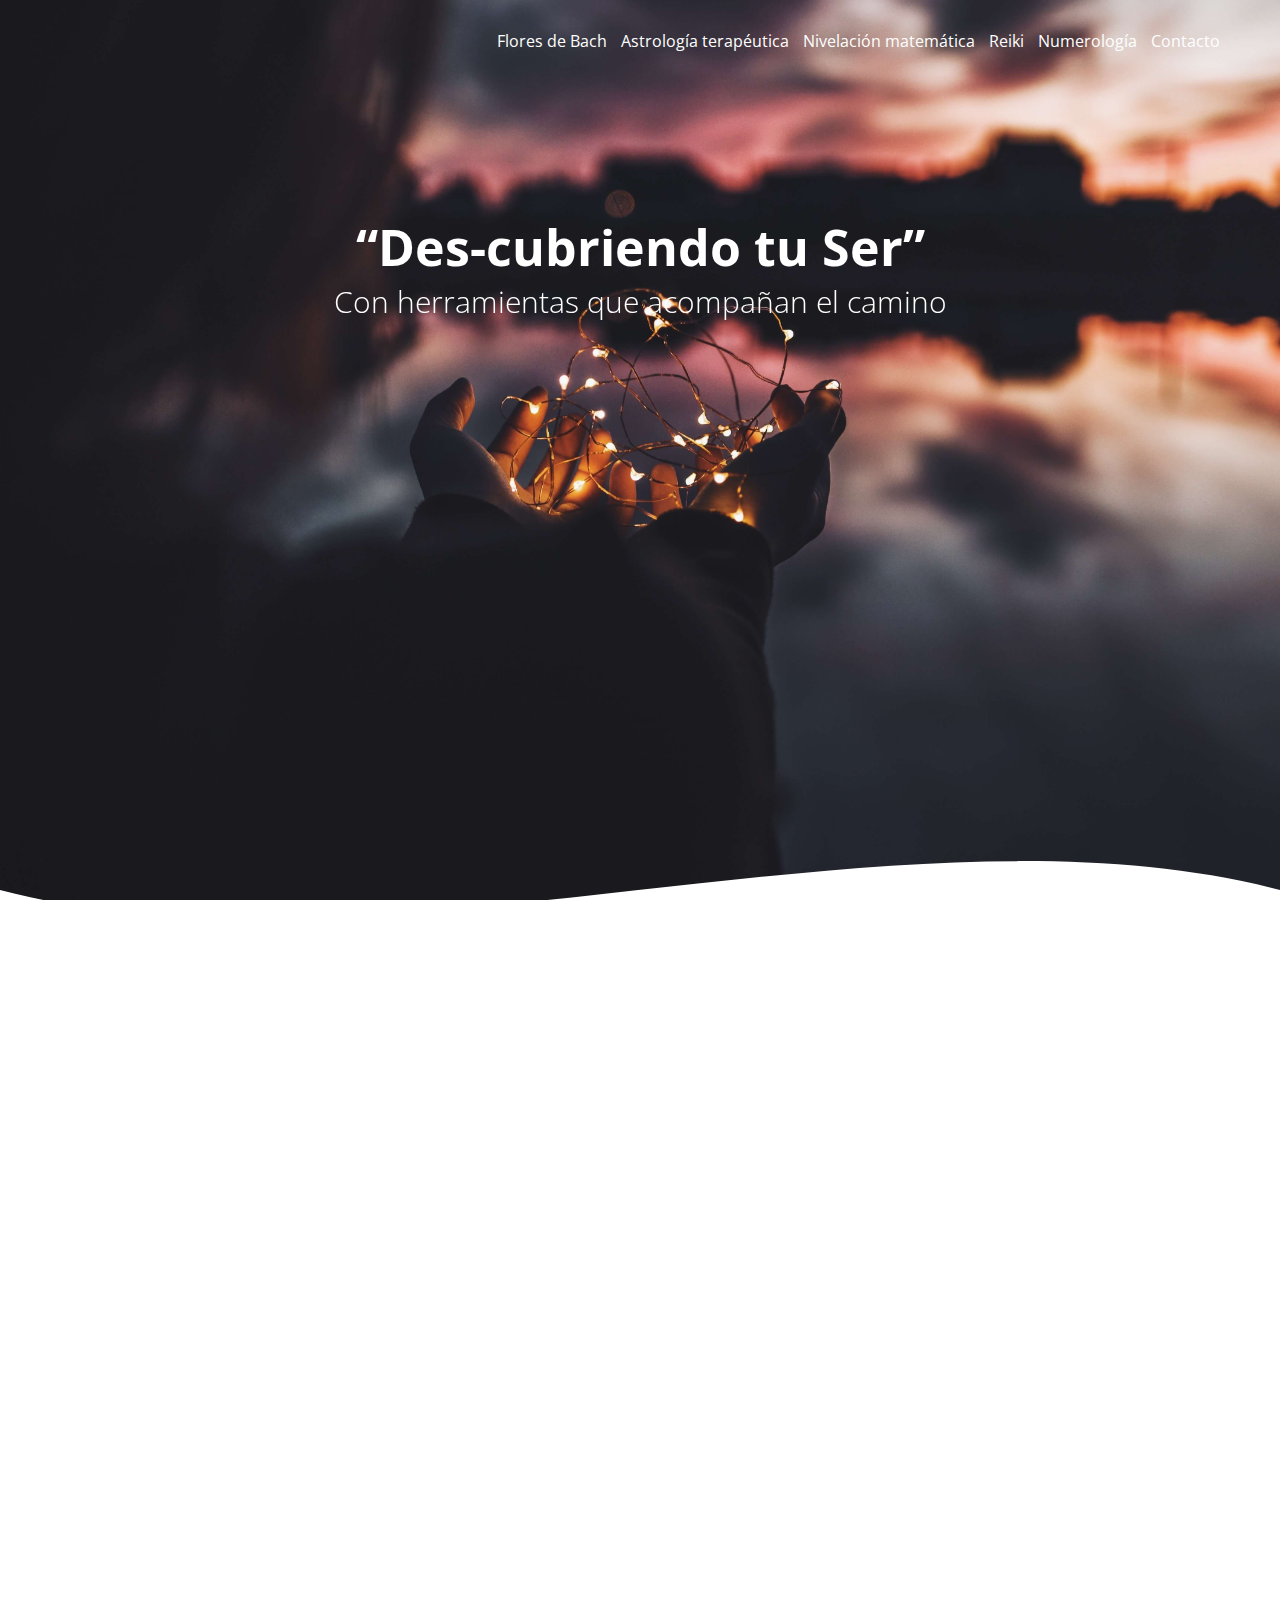
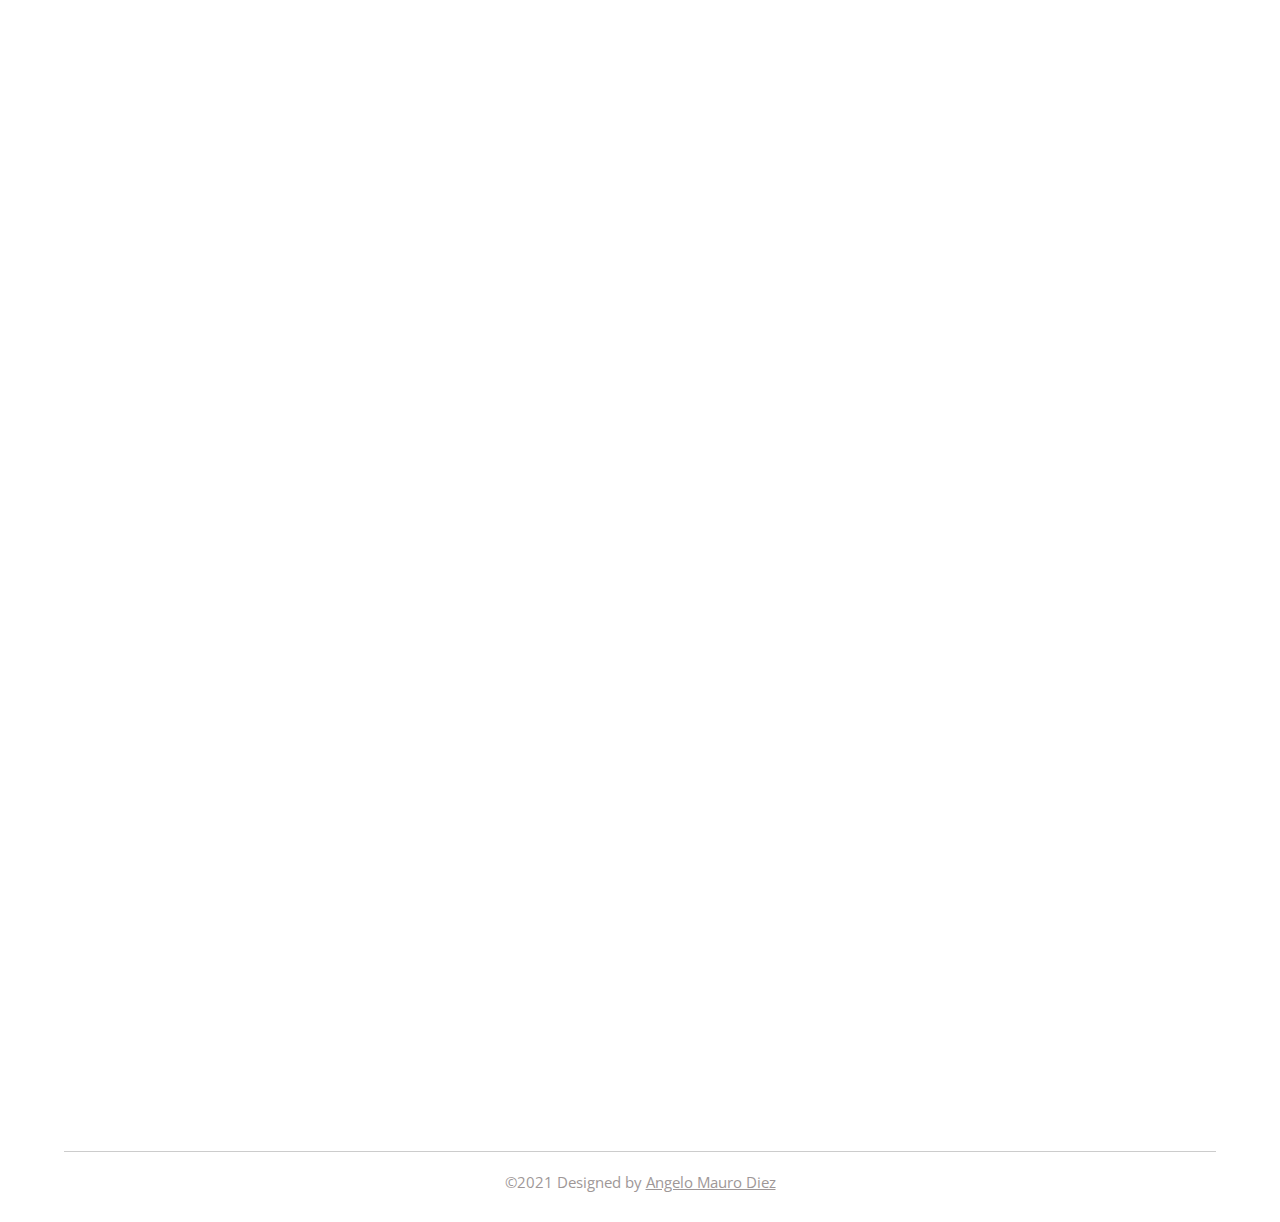
<file: index.html>
<!DOCTYPE html>
<html lang="es">

<head>
    <meta charset="UTF-8">
    <meta name="viewport" content="width=device-width, initial-scale=1.0">
    <meta http-equiv="X-UA-Compatible" content="ie=edge">
    <link href="https://unpkg.com/aos@2.3.1/dist/aos.css" rel="stylesheet">
    <link rel="stylesheet" href="css/estilos.css">
    <link rel="stylesheet" href="css/fontello-logos.css" />
    <link href="https://fonts.googleapis.com/css?family=Open+Sans:300,400,700,800&display=swap" rel="stylesheet">
    <title>Yesica Dadamio</title>
    <link rel="icon" href="img/iconn.ico">
</head>

<body>
    <header>
        <nav>
            <a href="flores.html" data-aos="fade-left">Flores de Bach</a>
            <a href="astro.html" data-aos="fade-left">Astrología terapéutica</a>
            <a href="mates.html" data-aos="fade-left">Nivelación matemática</a>
            <a href="reiki.html" data-aos="fade-left">Reiki</a>
            <a href="numer.html" data-aos="fade-left">Numerología</a>
            <a href="index.html#abajo" data-aos="fade-left">Contacto</a>
        </nav>
        <section class="textos-header">
            <h1 data-aos="fade-up">“Des-cubriendo tu Ser”</h1>
            <h2 data-aos="fade-up">Con herramientas que acompañan el camino</h2>
        </section>
        <div class="wave" style="height: 150px; overflow: hidden;"><svg viewBox="0 0 500 150" preserveAspectRatio="none"
                style="height: 100%; width: 100%;">
                <path d="M0.00,49.98 C150.00,150.00 349.20,-50.00 500.00,49.98 L500.00,150.00 L0.00,150.00 Z"
                    style="stroke: none; fill: #fff;"></path>
            </svg></div>
    </header>
    <main>
        <section class="contenedor sobre-nosotros">
            <h2 class="titulo" data-aos="fade-up">Soy Yesica Dadamio</h2>
            <div class="contenedor-sobre-nosotros" >
                <img src="img/yesi1.jpeg" loading = "lazy" alt="" class="imagen-about-us" data-aos="fade-right">
                <div class="contenido-textos" >
                    <h3 data-aos="fade-left"><span></span>Gracias por visitarme</h3>
                    <p data-aos="fade-left"><br>Mi compromiso es acompañarte en el camino del crecimiento personal; ayudarte a traer a la conciencia lo que está dando lugar al conflicto para poder deshacerlo, retornar a la claridad y volver a la Paz.
                        El propósito es facilitar el discernimiento entre nuestra personalidad (creencias, limitaciones, miedos, culpas) y nuestro interior (la zona de Paz); entre lo que creo ser y lo que Soy.
                        La consulta está dirigida a adultos y niños; a quien decida comprometerse consigo mismo.
                     </p>
                    <h3 data-aos="fade-left"><span></span>Mi preparación</h3>
                    <p data-aos="fade-left"><br> Hace 20 años comencé mi experiencia como docente de matemática, compartiendo con niños – adolescentes y el mundo de los números.

                        Años más tarde fueron apareciendo en mi vida personas, libros, videos, talleres, recursos que me hablaban de “escuchar mi cuerpo”, “registrar mis emociones”, “observar mis pensamientos” (un mundo totalmente nuevo para mí, que me generó mucha curiosidad) 
                        
                        Así fue como decidí iniciar este camino hacia el des-cubrimiento de mi Ser, formándome en Reiki, Terapia con flores de Bach, conectando el conocimiento que tenía como docente de matemática, con la relación con los niños, Astrología y Numerología. Agradecida de todo lo que esto me facilitó el camino.
                        
                        Hoy en día, en las sesiones que ofrezco, comparto dichas herramientas y experiencias para facilitar a quien decida emprender este viaje y así seguir aprendiendo juntos.
                         </p>
                </div>
            </div>
        </section>
        <section class="portafolio" data-aos="fade-up">
            <div class="contenedor"  >
                <h2 class="titulo" data-aos="fade-up">Portafolio</h2>
                <div class="galeria-port">
                    <div class="imagen-port" data-aos="fade-right">
                        <img src="img/bach2.jpg" loading = "lazy"  alt="">
                        <div class="hover-galeria">
                            <a href="flores.html"><p>Flores de Bach</p></a>
                        </div>
                    </div>
                    <div class="imagen-port" data-aos="fade-up">
                        <img src="img/astro.jpg"  loading = "lazy" alt="">
                        <div class="hover-galeria">
                            <a href="astro.html"><p>Astrología Terapéutica</p></a>
                        </div>
                    </div>
                    <div class="imagen-port" data-aos="fade-left">
                        <img src="img/mate.jpg" loading = "lazy"  alt="">
                        <div class="hover-galeria">
                           <a href="mates.html"><p>Nivelación Matemática</p></a>
                        </div>
                    </div>
                    <div class="imagen-port" data-aos="fade-up">
                        <img src="img/reiki.jpg" loading = "lazy" alt="">
                        <div class="hover-galeria">
                           <a href="reiki.html"><p>Reiki</p></a>
                        </div>
                    </div>
                    <div class="imagen-port" data-aos="fade-up">
                        <img src="img/numer.jpg" loading = "lazy" alt="">
                        <div class="hover-galeria">
                            <a href="numer.html"><p>Numerología</p></a>
                        </div>
                    </div>
                </div>
            </div>
        </section>
        
       
    </main>
    <footer>
        <a name="abajo"></a>
        <div class="contenedor-footer">
            <div class="content-foo" data-aos="fade-up">
                <h4>Celular</h4>
                <p>+54 9 0236 15454-6239</p>
            </div>
            <div class="content-foo" data-aos="fade-up">
                <h4>E-mail</h4>
                <p>yesicadadamio@gmail.com</p>
            </div>
            <div class="content-foo" data-aos="fade-up">
                <h4>Ubicación</h4>
                <p>Chacabuco, Buenos Aires - Argentina</p>
            </div>
            <div class="container" data-aos="fade-up">
                <div class="social" >
                  <a href="https://www.instagram.com/yesi.dadamio/"target="_blank" class="icon-instagram" title="Instagram"></a>
                  <a href="https://www.facebook.com/yesica.dadamio" target="_blank" class="icon-facebook" title="Facebook" ></a>
                </div>
              </div>
        </div>
        <p class="titulo-final">&copy;2021 Designed by <a href='https://www.instagram.com/angelomaurodiez/?hl=es-la' target="_blank" title = 'Instagram'>Angelo Mauro Diez</a></p>
    </footer>
    <script src="https://unpkg.com/aos@2.3.1/dist/aos.js"></script>
    <script>
        AOS.init({
            duration: 1000,
            once: false
        });
    </script>
</body>

</html>
</file>
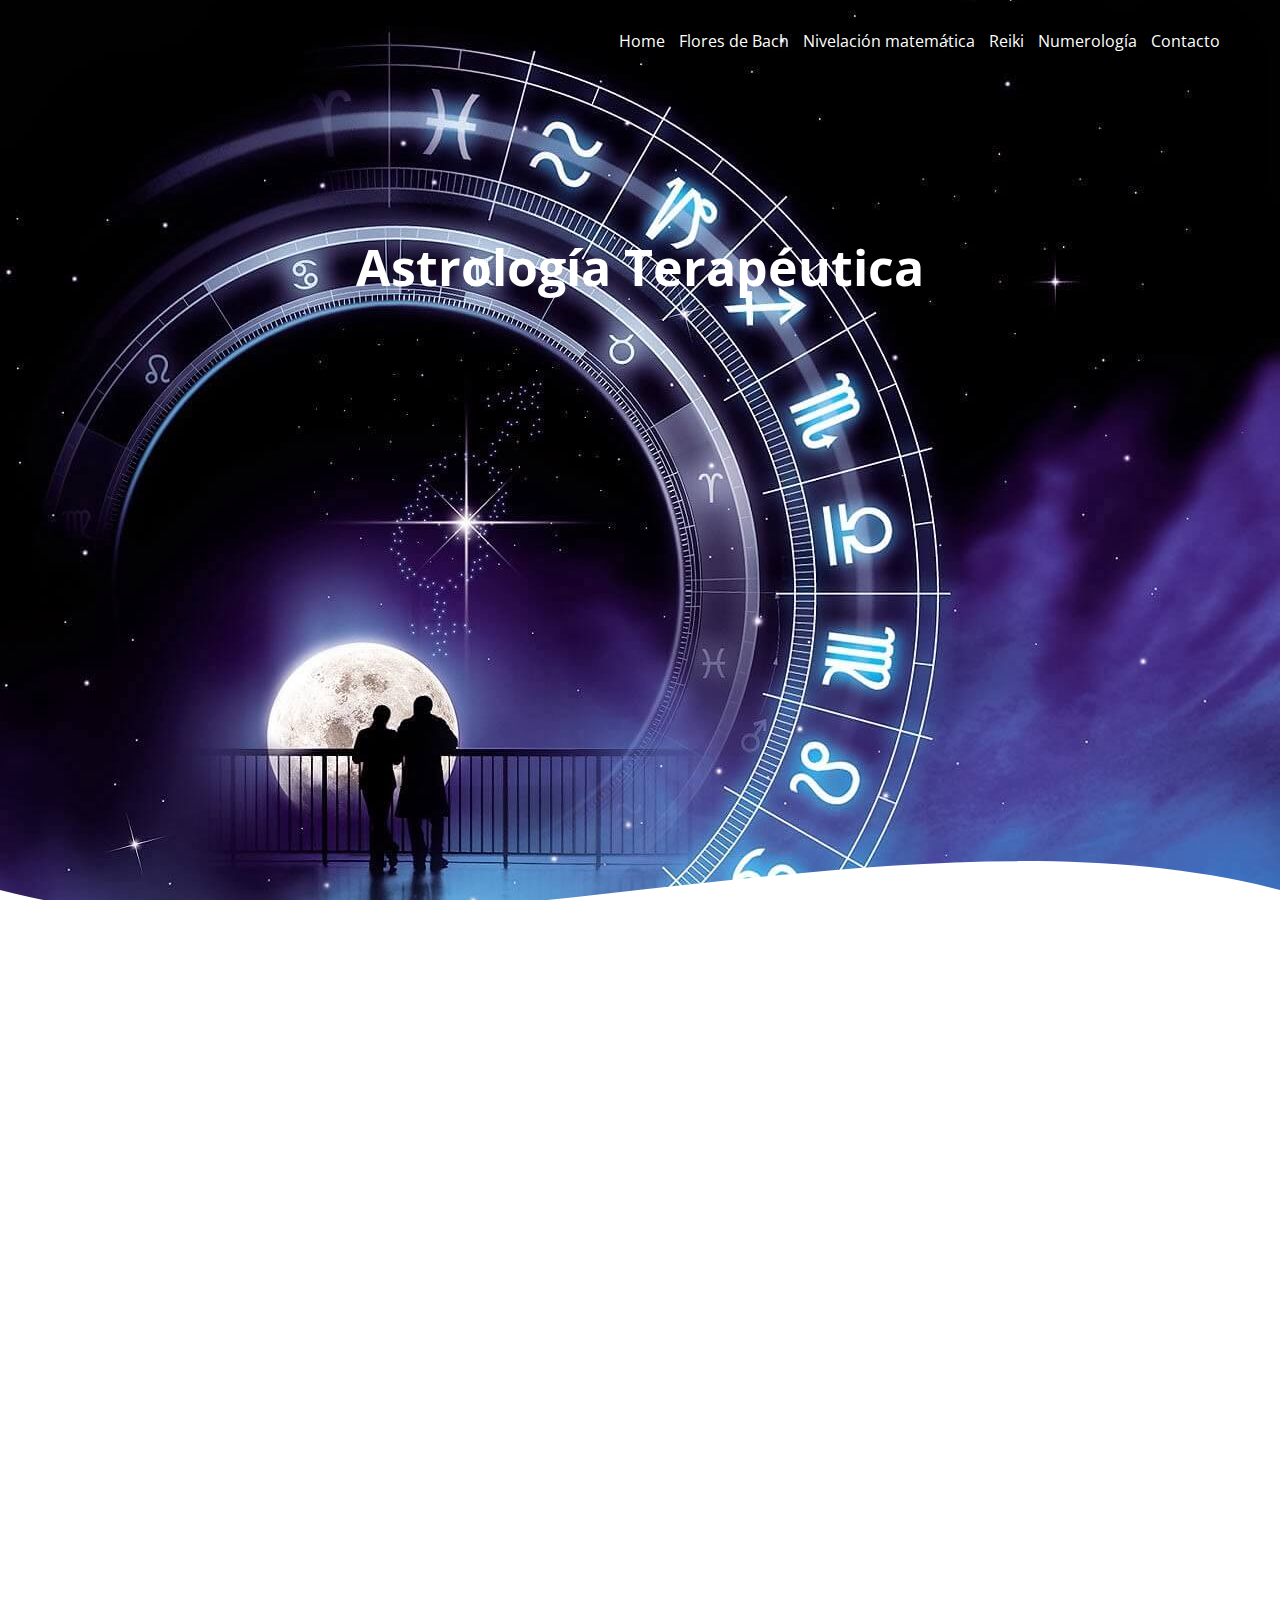
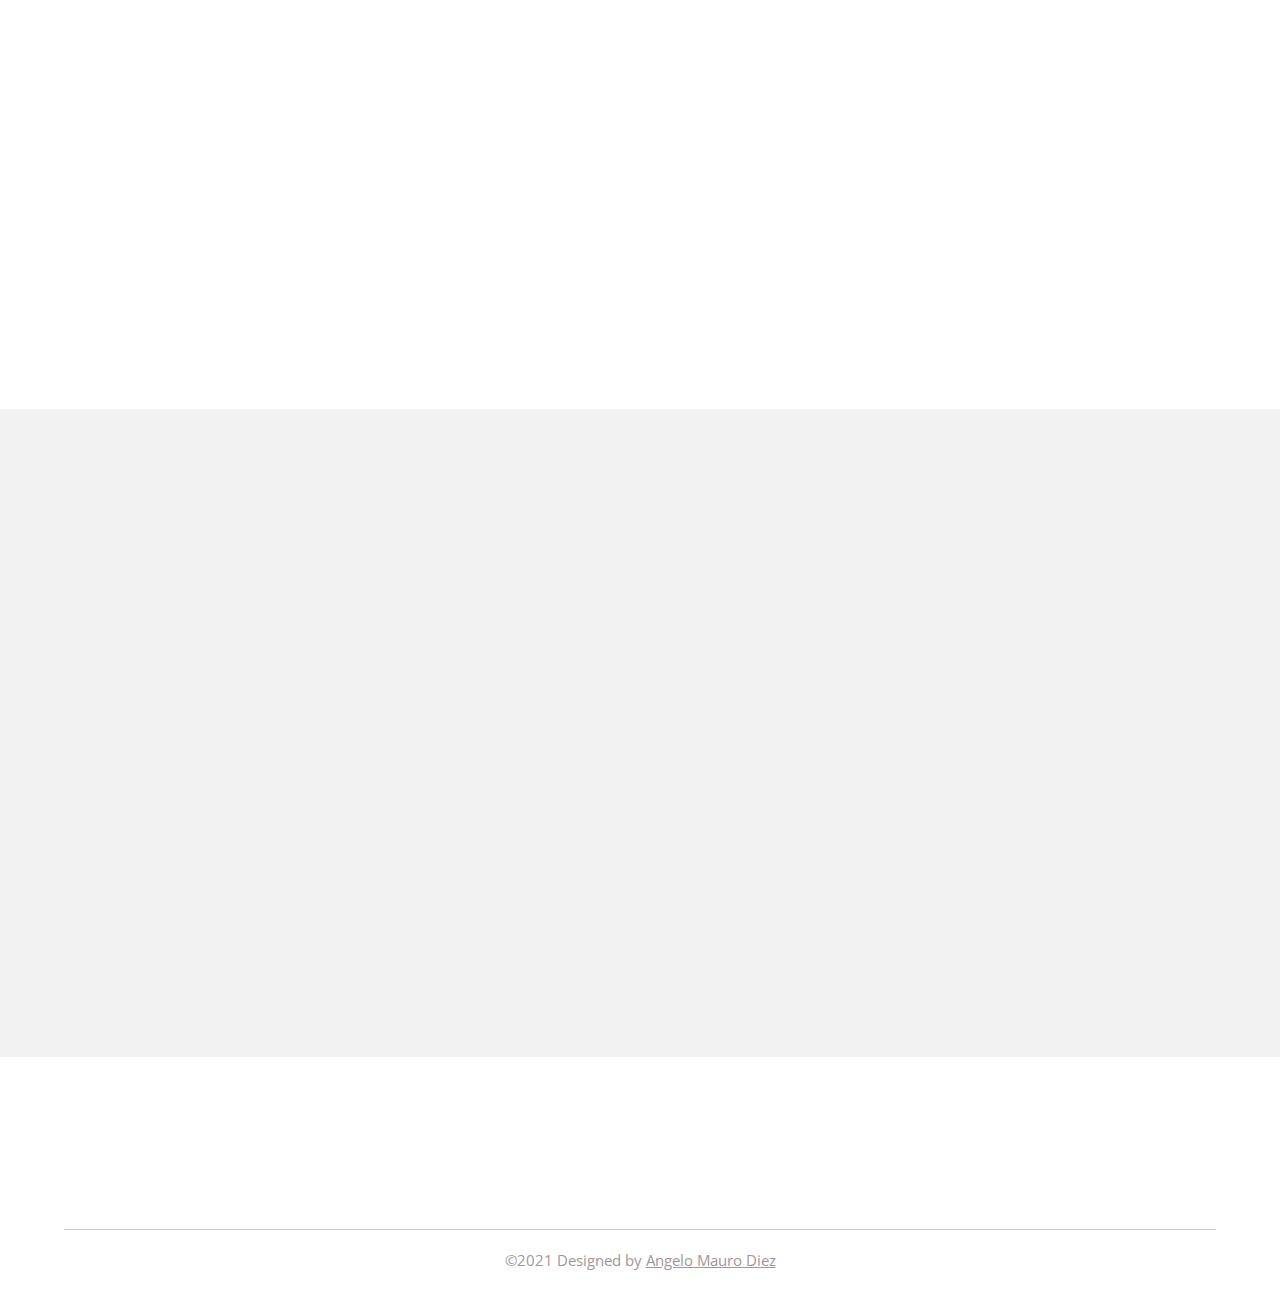
<file: astro.html>
<!DOCTYPE html>
<html lang="es">
<head>
    <meta charset="UTF-8">
    <meta name="viewport" content="width=device-width, initial-scale=1.0">
    <meta http-equiv="X-UA-Compatible" content="ie=edge">
    <link href="https://unpkg.com/aos@2.3.1/dist/aos.css" rel="stylesheet">
    <link rel="icon" href="img/iconn.ico">
    <link rel="stylesheet" href="css/astro.css">
    <link href="https://fonts.googleapis.com/css?family=Open+Sans:300,400,700,800&display=swap" rel="stylesheet">
    <link rel="stylesheet" href="css/fontello-logos.css">
    <title>Astrología terapéutica - Yesica Dadamio</title>
</head>
<body>
    <header>
        <nav>
            <a href="index.html" data-aos="fade-up">Home</a>
            <a href="flores.html" data-aos="fade-up">Flores de Bach</a>
            <a href="mates.html" data-aos="fade-up">Nivelación matemática</a>
            <a href="reiki.html" data-aos="fade-up">Reiki</a>
            <a href="numer.html" data-aos="fade-up">Numerología</a>
            <a href="astro.html#abajo" data-aos="fade-up">Contacto</a>
        </nav>
        <section class="textos-header">
            <h1 data-aos="fade-up">Astrología Terapéutica</h1>
        </section>
        <div class="wave" style="height: 150px; overflow: hidden;"><svg viewBox="0 0 500 150" preserveAspectRatio="none"
                style="height: 100%; width: 100%;">
                <path d="M0.00,49.98 C150.00,150.00 349.20,-50.00 500.00,49.98 L500.00,150.00 L0.00,150.00 Z"
                    style="stroke: none; fill: #fff;"></path>
            </svg></div>
    </header>
    <main>
        <section class="contenedor sobre-nosotros">
            <h2 class="titulo" data-aos="fade-up">EL DESPLIEGUE DE NUESTRA ALMA</h2> <br>
            <div class="contenedor-sobre-nosotros">
                <div class="contenido-textos">
                    <h3 data-aos="fade-up">¿QUÉ ES LA ASTROLOGÍA TERAPÉUTICA?</h3> <br>
                    <p data-aos="fade-up"><br>Astrología es el estudio de la posición y los movimientos de los astros, su influencia en las personas y los acontecimientos del mundo.</p> <br><br><br>

                       <p data-aos="fade-up"> La mirada astrológica se sostiene en el principio de correspondencia; haciendo referencia a niveles que se co-responden; a niveles que responden unos a otros, en modo simultáneo. El diseño del Cielo se corresponde con el de la Tierra. El orden del macrocosmos con el del microcosmos. El Sistema solar con nuestro Sistema psíquico. Esos planos –siendo diferentes- no están separados, sino vinculados en una dinámica de relación que no se detiene.</p> <br><br><br>
                        
                       <p data-aos="fade-up"> “Como es arriba es abajo” – Si existe una psique humana es porque se corresponde con una psique cósmica.</p> <br><br><br>
                        
                       <p data-aos="fade-up">
                         <strong>La astrología terapéutica</strong>utiliza como herramienta la carta natal de las personas para ayudarlas en el viaje de la conciencia. Es inevitable que todos los humanos despertemos a niveles creativos de nuestro Ser a partir de descubrir lo que no somos (la imagen que tenemos de nosotros mismos que hemos creado con los deseos, proyectos, expectativas de logro, representando una distorsión de nuestra naturaleza). 
                       </p><br><br><br>

                      <p data-aos="fade-up">  La carta natal nos habla del pasado de nuestra alma, del lugar donde venimos cuando nacemos en esta encarnación; así como también la dirección que debe tomar nuestro proceso evolutivo, mostrándonos el camino hacia un tesoro: lograr ser quienes somos realmente, libres y espontáneos, conectados con nuestra esencia fundamental. Nos muestra el viaje de la conciencia: la dinámica entre la personalidad (lo que anhela permanecer) y el alma (lo que pide que nos transformemos). <br><br>

                      </p>
                      </div>
            </div>
        </section>
        <section class="portafolio">
            <div class="contenedor" >
                <h2 class="titulo" data-aos="fade-up">Portafolio</h2>
                <div class="galeria-port">
                    <div class="imagen-port" data-aos="fade-right">
                        <img src="img/energy.jpg" loading = "lazy" alt="" >
                        <div class="hover-galeria">
                            <a href="index.html"><p>Home</p></a>
                        </div>
                    </div>
                    <div class="imagen-port" data-aos="fade-up">
                        <img src="img/bach2.jpg" loading = "lazy" alt="" >
                        <div class="hover-galeria">
                            <a href="flores.html"><p>Flores de Bach</p></a>
                        </div>
                    </div>
                    <div class="imagen-port" data-aos="fade-left">
                        <img src="img/mate.jpg" loading = "lazy" alt="" >
                        <div class="hover-galeria">
                           <a href="mates.html"><p>Nivelación Matemática</p></a>
                        </div>
                    </div>
                    <div class="imagen-port" data-aos="fade-up">
                        <img src="img/reiki.jpg" loading = "lazy" alt="" >
                        <div class="hover-galeria">
                           <a href="reiki.html"><p>Reiki</p></a>
                        </div>
                    </div>
                    <div class="imagen-port" data-aos="fade-up">
                        <img src="img/numer.jpg" loading = "lazy" alt="" >
                        <div class="hover-galeria">
                            <a href="numer.html"><p>Numerología</p></a>
                        </div>
                    </div>
                </div>
            </div>
        </section>
    </main>
    <footer>
        <a name="abajo"></a>
        <div class="contenedor-footer" >
            <div class="content-foo" data-aos="fade-up">
                <h4>Celular</h4>
                <p>+54 9 0236 15454-6239</p>
            </div>
            <div class="content-foo" data-aos="fade-up">
                <h4>E-mail</h4>
                <p>yesicadadamio@gmail.com</p>
            </div>
            <div class="content-foo" data-aos="fade-up">
                <h4>Ubicación</h4>
                <p>Chacabuco, Buenos Aires - Argentina</p>
            </div>
            <div class="container" >
                <div class="social" data-aos="fade-up">
                  <a href="https://www.instagram.com/yesi.dadamio/" target="_blank" class="icon-instagram" title="Instagram"></a>
                  <a href="https://www.facebook.com/yesica.dadamio" target="_blank" class="icon-facebook" title="Facebook"></a>
                </div>
              </div>
        </div>
        <p class="titulo-final" >&copy;2021 Designed by <a href='https://www.instagram.com/angelomaurodiez/?hl=es-la' target="_blank" title = 'Instagram'>Angelo Mauro Diez</a></p>
    </footer>
    <script src="https://unpkg.com/aos@2.3.1/dist/aos.js"></script>
    <script>
        AOS.init({
            duration: 1000,
            once: false
        });
    </script>
</body>

</html>
</file>
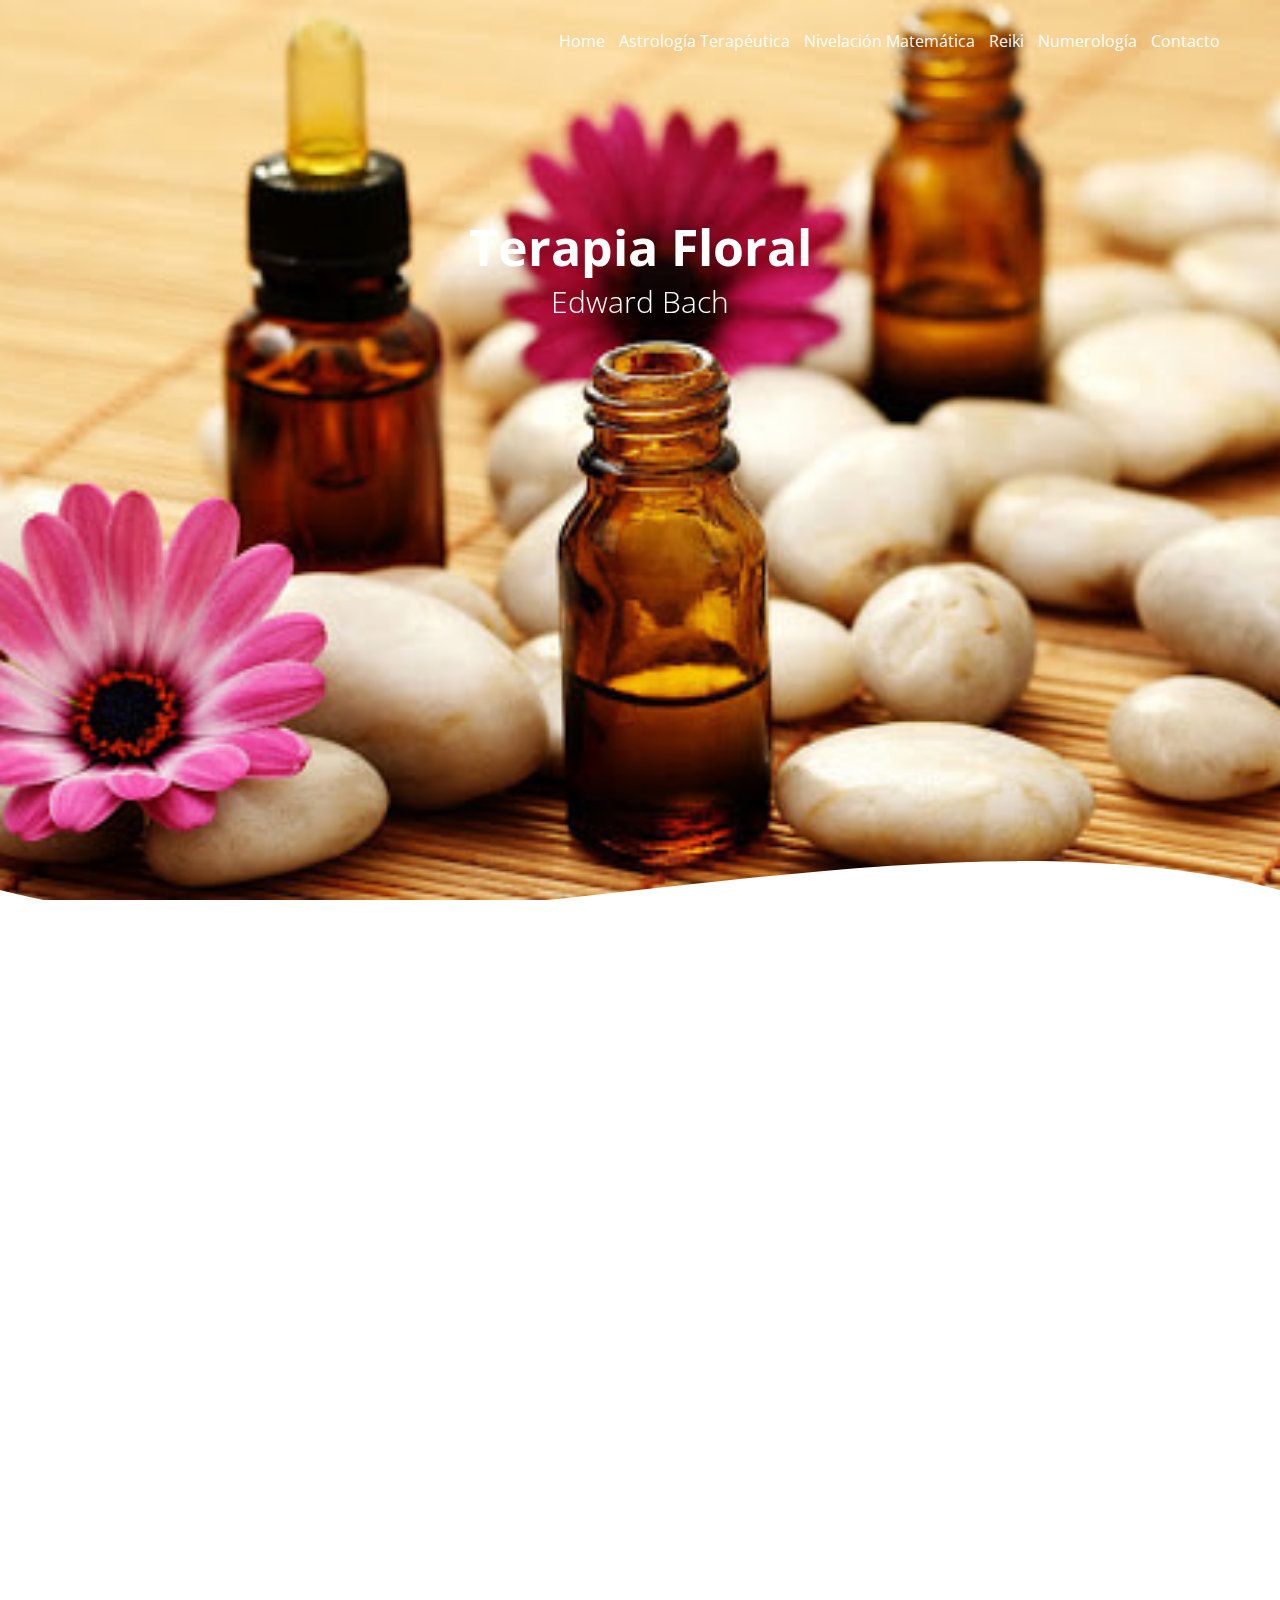
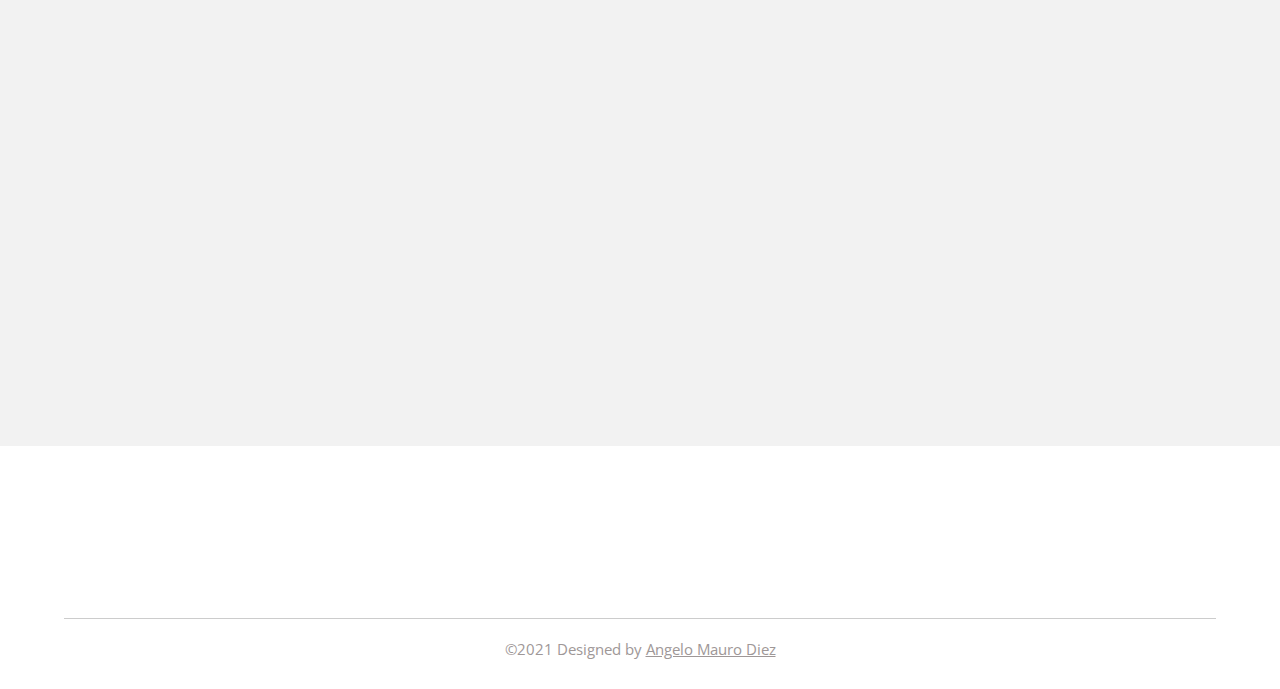
<file: flores.html>
<!DOCTYPE html>
<html lang="es">
<head>
    <meta charset="UTF-8">
    <meta name="viewport" content="width=device-width, initial-scale=1.0">
    <meta http-equiv="X-UA-Compatible" content="ie=edge">
    <link href="https://unpkg.com/aos@2.3.1/dist/aos.css" rel="stylesheet">
    <link rel="icon" href="img/iconn.ico">
    <link rel="stylesheet" href="css/flores.css">
    <link href="https://fonts.googleapis.com/css?family=Open+Sans:300,400,700,800&display=swap" rel="stylesheet">
    <link rel="stylesheet" href="css/fontello-logos.css">
    <title>Flores de Bach - Yesica Dadamio</title>
</head>
<body>
    <header>
        <nav>
            <a href="index.html" data-aos="fade-up">Home</a>
            <a href="astro.html" data-aos="fade-up">Astrología Terapéutica</a>
            <a href="mates.html" data-aos="fade-up">Nivelación Matemática</a>
            <a href="reiki.html" data-aos="fade-up">Reiki</a>
            <a href="numer.html" data-aos="fade-up">Numerología</a>
            <a href="flores.html#abajo" data-aos="fade-up">Contacto</a>
        </nav>
        <section class="textos-header">
            <h1 data-aos="fade-up">Terapia Floral</h1>
            <h2 data-aos="fade-up">Edward Bach</h2>
        </section>
        <div class="wave" style="height: 150px; overflow: hidden;"><svg viewBox="0 0 500 150" preserveAspectRatio="none"
                style="height: 100%; width: 100%;">
                <path d="M0.00,49.98 C150.00,150.00 349.20,-50.00 500.00,49.98 L500.00,150.00 L0.00,150.00 Z"
                    style="stroke: none; fill: #fff;"></path>
            </svg></div>
    </header>
    <main>
        <section class="contenedor sobre-nosotros">
            <h2 class="titulo" data-aos="fade-up">TERAPIA NATURAL</h2> <br>
            <div class="contenedor-sobre-nosotros">
                <div class="contenido-textos">
                    <h3 data-aos="fade-up">¿QUÉ SON LAS FLORES DE BACH?</h3> <br>
                    <p data-aos="fade-up"><br>La Terapia Floral es una modalidad de tratamiento holístico, natural, cuya aplicación práctica está orientada principalmente hacia las manifestaciones psicoemocionales de la persona y su efecto sobre la salud, relacionados con la armonía existente entre aspectos individuales esenciales y aspectos caracterológicos de la personalidad. </p> <br><br><br>
                        
                    <p data-aos="fade-up"> Las flores de Bach es un sistema creado en los años 30 en Inglaterra por el Dr. Edward Bach (medico homeópata, cirujano, inmunólogo y patólogo ingles). 
                        Él crea los remedios florales para tratar enfermos a partir de su estado emocional y mental.
                         
                    
                    </p><br><br>

                    <h3 data-aos="fade-up">¿QUÉ ES LA ENFERMEDAD SEGÚN BACH?

                    </h3> <br>
                    <p data-aos="fade-up"><br> 
                        Bach postula que “la enfermedad es la etapa terminal de un conflicto mucho más profundo” que proviene de la falta de armonía entre nuestra Alma (autentico Ser, lo inmortal) y Personalidad (transitorio, lo mortal). 
                        Si el Alma y la Personalidad se encuentran en <strong><u>armonía</u></strong> el resultado es salud, amor y Paz; si están en <strong><u>desarmonía</u></strong> el resultado es la enfermedad.</p>
                         <br><br><br>

                         <p data-aos="fade-up"> Por lo tanto, la prevención y curación de la enfermedad se logrará descubriendo el defecto que causa el conflicto y desarrollando la virtud opuesta (que es mucho más fácil y efectivo que la lucha contra el defecto particular). Ej Si el defecto que causa el conflicto es la culpa, se desarrolla el perdón; si es el pánico se desarrolla el coraje; para la apatía, la alegría… </p><br><br><br>
                        
                        <p data-aos="fade-up">Bach descubrió que de las flores de determinadas plantas se podía obtener dichas virtudes.</p> <br><br><br>
                        
                        <p data-aos="fade-up"><strong><u >Los remedios florales:</u></strong></p> <br><br>
                        
                         <li data-aos="fade-up">Son un preparado natural: su materia prima es extraída enteramente de la naturaleza.</li><br><br>
                         <li data-aos="fade-up">Son remedios vibracionales: tienen un patrón energético único para cada uno.</li><br><br>
                         <li data-aos="fade-up">No actúa directo sobre el plano físico sino sobre el emocional y mental que es donde reside la causa de la enfermedad.</li><br><br>
                         <li data-aos="fade-up">No tiene contraindicaciones.</li><br><br>
                         <li data-aos="fade-up">Pueden ser tomados por todos los seres humanos (adultos, embarazadas, niños, bebes) incluso animales y plantas.</li><br><br>
                        
                        <p data-aos="fade-up">Por lo tanto, podemos decir que la Terapia Floral es un sistema integrado de <strong> 3 componentes complementarios: </strong> </p><br><br>

                        <p data-aos="fade-up"><strong>1)</strong> Las esencias florales.</p> <br><br>

                        <p data-aos="fade-up"><strong>2)</strong> Los fundamentos filosóficos del Dr. Bach (teoría enfermedad).</p> <br><br>

                        <p data-aos="fade-up"><strong>3)</strong> La relación terapeuta – consultante.</p> <br><br>
                        
                        <p data-aos="fade-up">Es un proceso que requiere el compromiso del consultante que con el acompañamiento del terapeuta y el consumo de las flores, logrará reestablecer el equilibrio psicoemocional. </p> <br>
                </div>
            </div>
        </section>
        <section class="portafolio">
            <div class="contenedor">
                <h2 class="titulo" data-aos="fade-up">Portafolio</h2>
                <div class="galeria-port">
                    <div class="imagen-port" data-aos="fade-right">
                        <img src="img/energy.jpg" loading = "lazy" alt="">
                        <div class="hover-galeria">
                            <a href="index.html"><p>Home</p></a>
                        </div>
                    </div>
                    <div class="imagen-port" data-aos="fade-up">
                        <img src="img/astro.jpg" loading = "lazy" alt="">
                        <div class="hover-galeria">
                            <a href="astro.html"><p>Astrología terapéutica</p></a>
                        </div>
                    </div>
                    <div class="imagen-port" data-aos="fade-left">
                        <img src="img/mate.jpg" loading = "lazy" alt="">
                        <div class="hover-galeria">
                           <a href="mates.html"><p>Nivelación matemática</p></a>
                        </div>
                    </div>
                    <div class="imagen-port" data-aos="fade-up">
                        <img src="img/reiki.jpg" loading = "lazy" alt="">
                        <div class="hover-galeria">
                           <a href="reiki.html"><p>Reiki</p></a>
                        </div>
                    </div>
                    <div class="imagen-port" data-aos="fade-up">
                        <img src="img/numer.jpg" loading = "lazy" alt="" >
                        <div class="hover-galeria">
                            <a href="numer.html"><p>Numerología</p></a>
                        </div>
                    </div>
                </div>
            </div>
        </section>
    </main>
    <footer>
        <a name="abajo"></a>
        <div class="contenedor-footer">
            <div class="content-foo" data-aos="fade-up">
                <h4>Celular</h4>
                <p>+54 9 0236 15454-6239</p>
            </div>
            <div class="content-foo" data-aos="fade-up">
                <h4>E-mail</h4>
                <p>yesicadadamio@gmail.com</p>
            </div>
            <div class="content-foo" data-aos="fade-up">
                <h4>Ubicación</h4>
                <p>Chacabuco, Buenos Aires - Argentina</p>
            </div>
            <div class="container"  data-aos="fade-up"data-aos="fade-up">
                <div class="social">
                  <a href= "https://www.instagram.com/yesi.dadamio/" target="_blank" class="icon-instagram" title="Instagram"></a>
                  <a href="https://www.facebook.com/yesica.dadamio" target="_blank" class="icon-facebook" title="Facebook"></a>
                </div>
              </div>
        </div>
        <p class="titulo-final">&copy;2021 Designed by <a href='https://www.instagram.com/angelomaurodiez/?hl=es-la' target="_blank" title = 'Instagram'>Angelo Mauro Diez</a></p>
    </footer>
    <script src="https://unpkg.com/aos@2.3.1/dist/aos.js"></script>
    <script>
        AOS.init({
            duration: 1000,
            once: false
        });
    </script>
</body>

</html>
</file>
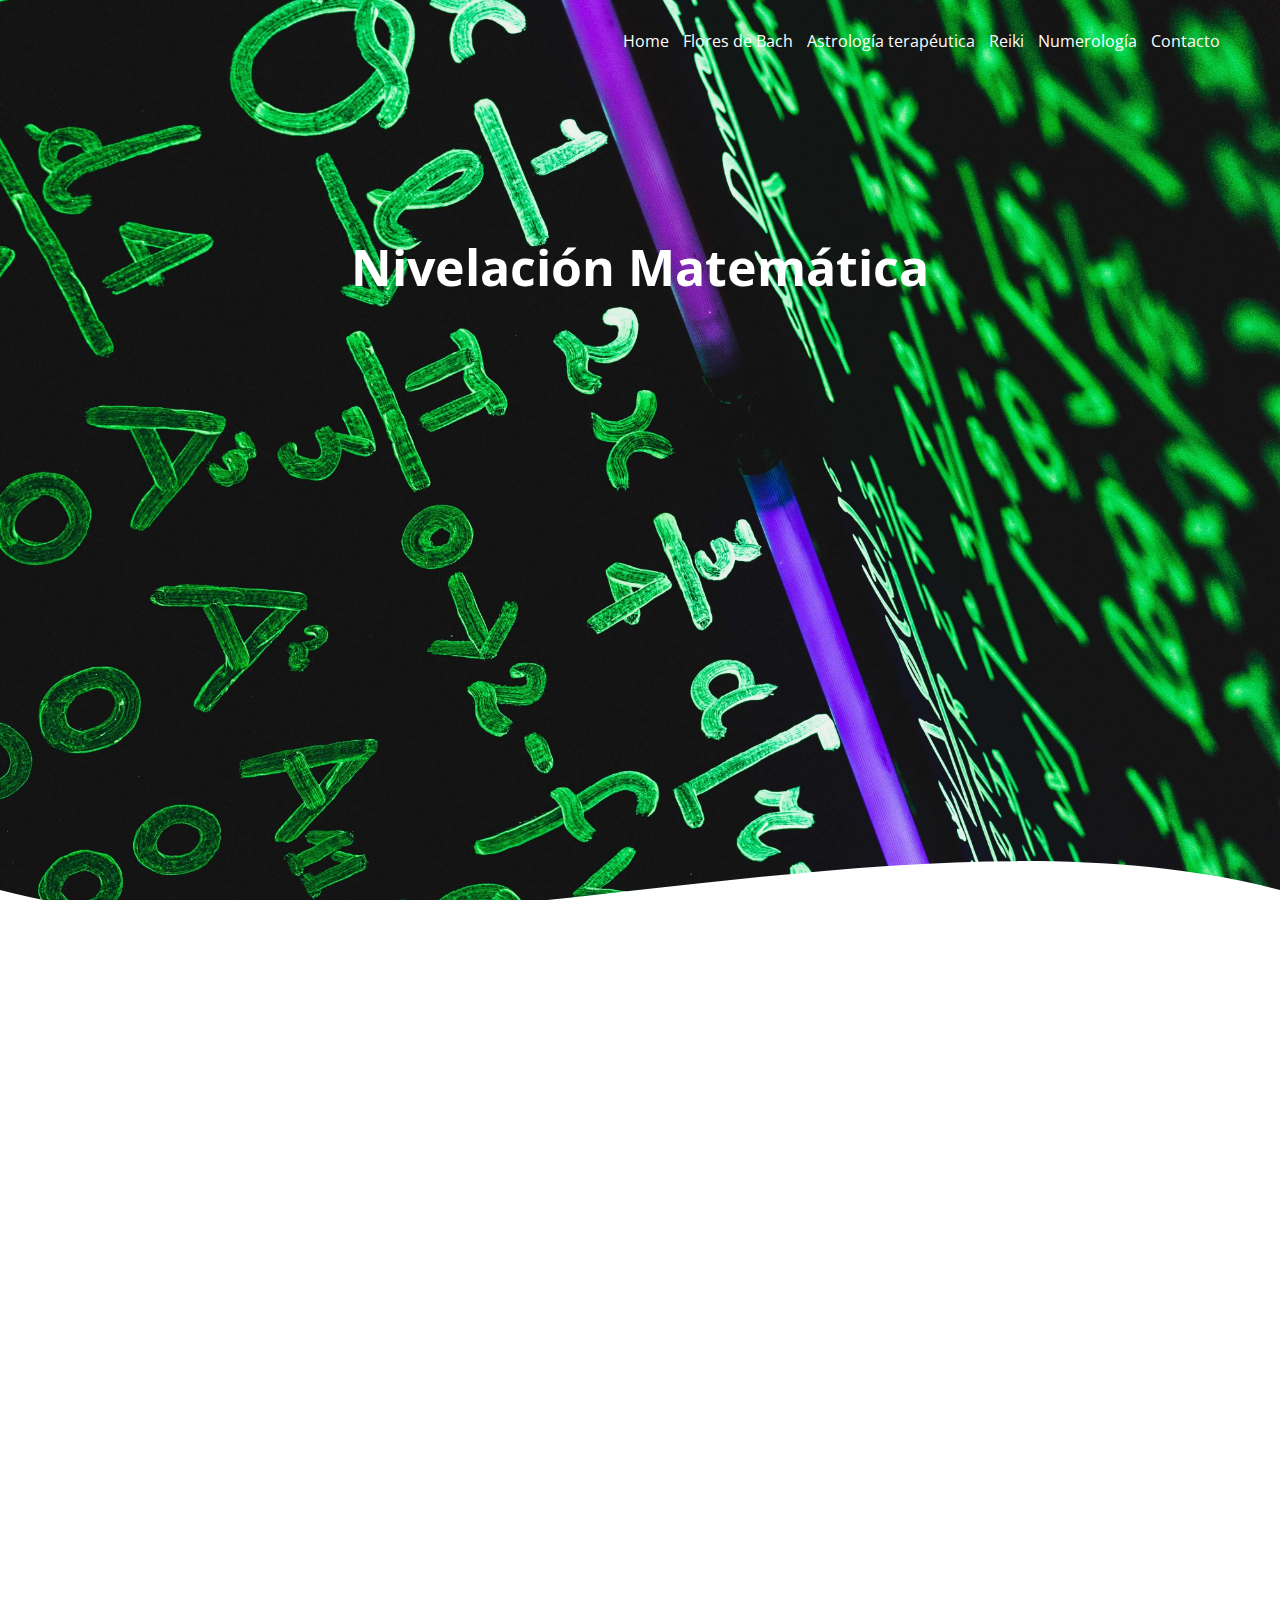
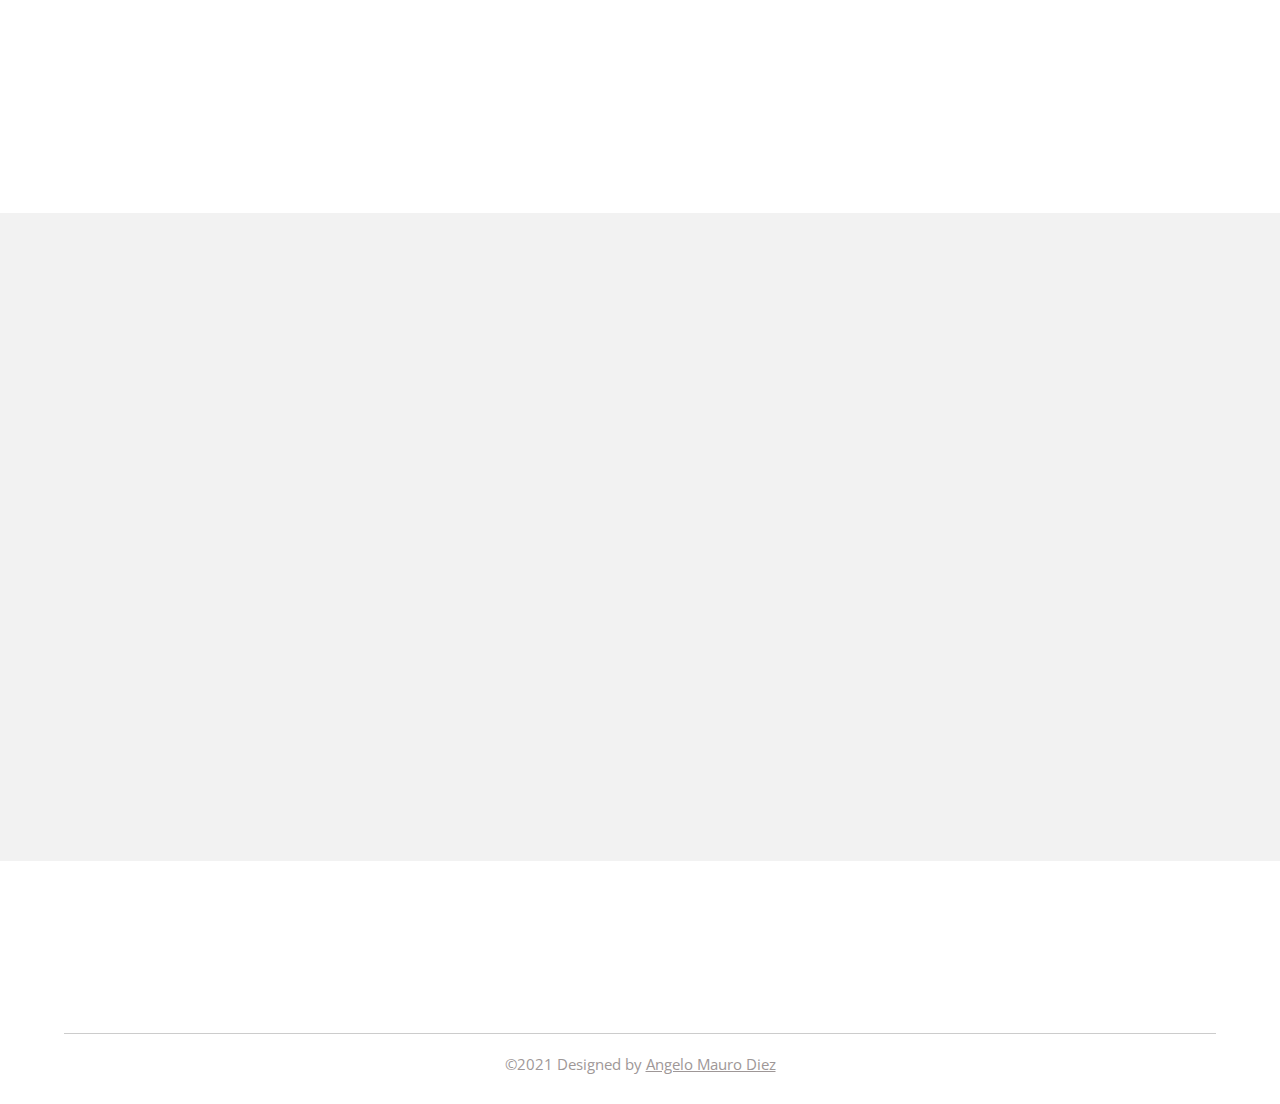
<file: mates.html>
<!DOCTYPE html>
<html lang="es">
<head>
    <meta charset="UTF-8">
    <meta name="viewport" content="width=device-width, initial-scale=1.0">
    <meta http-equiv="X-UA-Compatible" content="ie=edge">
    <link href="https://unpkg.com/aos@2.3.1/dist/aos.css" rel="stylesheet">
    <link rel="icon" href="img/iconn.ico">
    <link rel="stylesheet" href="css/mates.css">
    <link href="https://fonts.googleapis.com/css?family=Open+Sans:300,400,700,800&display=swap" rel="stylesheet">
    <link rel="stylesheet" href="css/fontello-logos.css">
    <title>Nivelación matemática - Yesica Dadamio</title>
</head>
<body>
    <header>
        <nav>
            <a href="index.html" data-aos="fade-up">Home</a>
            <a href="flores.html" data-aos="fade-up"">Flores de Bach</a>
            <a href="astro.html" data-aos="fade-up">Astrología terapéutica</a>
            <a href="reiki.html" data-aos="fade-up">Reiki</a>
            <a href="numer.html" data-aos="fade-up">Numerología</a>
            <a href="mates.html#abajo" data-aos="fade-up">Contacto</a>
        </nav>
        <section class="textos-header">
            <h1 data-aos="fade-up">Nivelación Matemática</h1>
        </section>
        <div class="wave" style="height: 150px; overflow: hidden;"><svg viewBox="0 0 500 150" preserveAspectRatio="none"
                style="height: 100%; width: 100%;">
                <path d="M0.00,49.98 C150.00,150.00 349.20,-50.00 500.00,49.98 L500.00,150.00 L0.00,150.00 Z"
                    style="stroke: none; fill: #fff;"></path>
            </svg></div>
    </header>
    <main>
        <section class="contenedor sobre-nosotros">
            <h2 class="titulo" data-aos="fade-up">MATEMÁTICA EN NUESTRA VIDA DIARIA</h2> <br>
            <div class="contenedor-sobre-nosotros">
                <div class="contenido-textos">
                    <h3 data-aos="fade-up">¿PARA QUÉ SIRVEN LAS MATES?</h3> <br>
                    <p data-aos="fade-up"><br>La matemática es fundamental para el desarrollo intelectual, ayuda a ser lógicos, a razonar ordenadamente y a tener una mente preparada para el pensamiento,     <strong>           la              crítica                 y               la              abstracción.  </strong></p>  <br><br><br>

                     
                    <h3 data-aos="fade-up">FORMACIÓN EN VALORES </h3> <br>
                    <p data-aos="fade-up"><br>A su vez, la matemática contribuye a la formación de valores en los niños, determinando sus actitudes y su conducta. Sirve como patrón para guiar su vida, un estilo de enfrentarse a la realidad lógico y coherente, la búsqueda de la exactitud en los resultados, una comprensión y expresión clara a través de la utilización de símbolos, capacidad de abstracción, razonamiento y generalización y la percepción de la creatividad como un valor.</p> <br><br>
                        
                    <p data-aos="fade-up">    Sin embargo, en el colegio la asignatura de matemática suele ser una de las mas “dificil” de aprender. Y ¿Por qué? Parece que para ello hay que cambiar la manera en la que se les presenta a los alumnos; demostrarles que, con un poco de paciencia, es mucho mas fácil de lo que parece y permitirles  ver que las mates son indispensables y nos sirven para más de una cosa en nuestra vida diaria. Para: comprar, cocinar, hacer manualidades, organizar viajes, ganar los juegos de azar… Además de utilizarse en: la contabilidad, arquitectura, psicologia, biologia deportes, teatro, arte…
                    </p>
                </div>
            </div>
        </section>
        <section class="portafolio">
            <div class="contenedor">
                <h2 class="titulo" data-aos="fade-up">Portafolio</h2>
                <div class="galeria-port">
                    <div class="imagen-port" data-aos="fade-right">
                        <img src="img/energy.jpg" alt="">
                        <div class="hover-galeria">
                            <a href="index.html"><p>Home</p></a>
                        </div>
                    </div>
                    <div class="imagen-port" data-aos="fade-up">
                        <img src="img/bach2.jpg" loading = "lazy" alt="">
                        <div class="hover-galeria">
                            <a href="flores.html"><p>Flores de Bach</p></a>
                        </div>
                    </div>
                    <div class="imagen-port" data-aos="fade-left">
                        <img src="img/astro.jpg" loading = "lazy" alt="">
                        <div class="hover-galeria">
                           <a href="astro.html"><p>Astrología Terapéutica</p></a>
                        </div>
                    </div>
                    <div class="imagen-port" data-aos="fade-up">
                        <img src="img/reiki.jpg" loading = "lazy" alt="">
                        <div class="hover-galeria">
                           <a href="reiki.html"><p>Reiki</p></a>
                        </div>
                    </div>
                    <div class="imagen-port" data-aos="fade-up">
                        <img src="img/numer.jpg" loading = "lazy" alt="">
                        <div class="hover-galeria">
                            <a href="numer.html"><p>Numerología</p></a>
                        </div>
                    </div>
                </div>
            </div>
        </section>
    </main>
    <footer>
        <a name="abajo"></a>
        <div class="contenedor-footer">
            <div class="content-foo" data-aos="fade-up">
                <h4>Celular</h4>
                <p>+54 9 0236 15454-6239</p>
            </div>
            <div class="content-foo" data-aos="fade-up">
                <h4>E-mail</h4>
                <p>yesicadadamio@gmail.com </p>
            </div>
            <div class="content-foo" data-aos="fade-up">
                <h4>Ubicación</h4>
                <p>Chacabuco, Buenos Aires - Argentina</p>
            </div>
            <div class="container" data-aos="fade-up">
                <div class="social">
                  <a href="https://www.instagram.com/yesi.dadamio/" target="_blank" class="icon-instagram" title="Instagram"></a>
                  <a href="https://www.facebook.com/yesica.dadamio" target="_blank" class="icon-facebook" title="Facebook"></a>
                </div>
              </div>
        </div>
        <p class="titulo-final" >&copy;2021 Designed by <a href='https://www.instagram.com/angelomaurodiez/?hl=es-la' target="_blank" title = 'Instagram'>Angelo Mauro Diez</a></p>
    </footer>
    <script src="https://unpkg.com/aos@2.3.1/dist/aos.js"></script>
    <script>
        AOS.init({
            duration: 1000,
            once: false
        });
    </script>
</body>

</html>
</file>
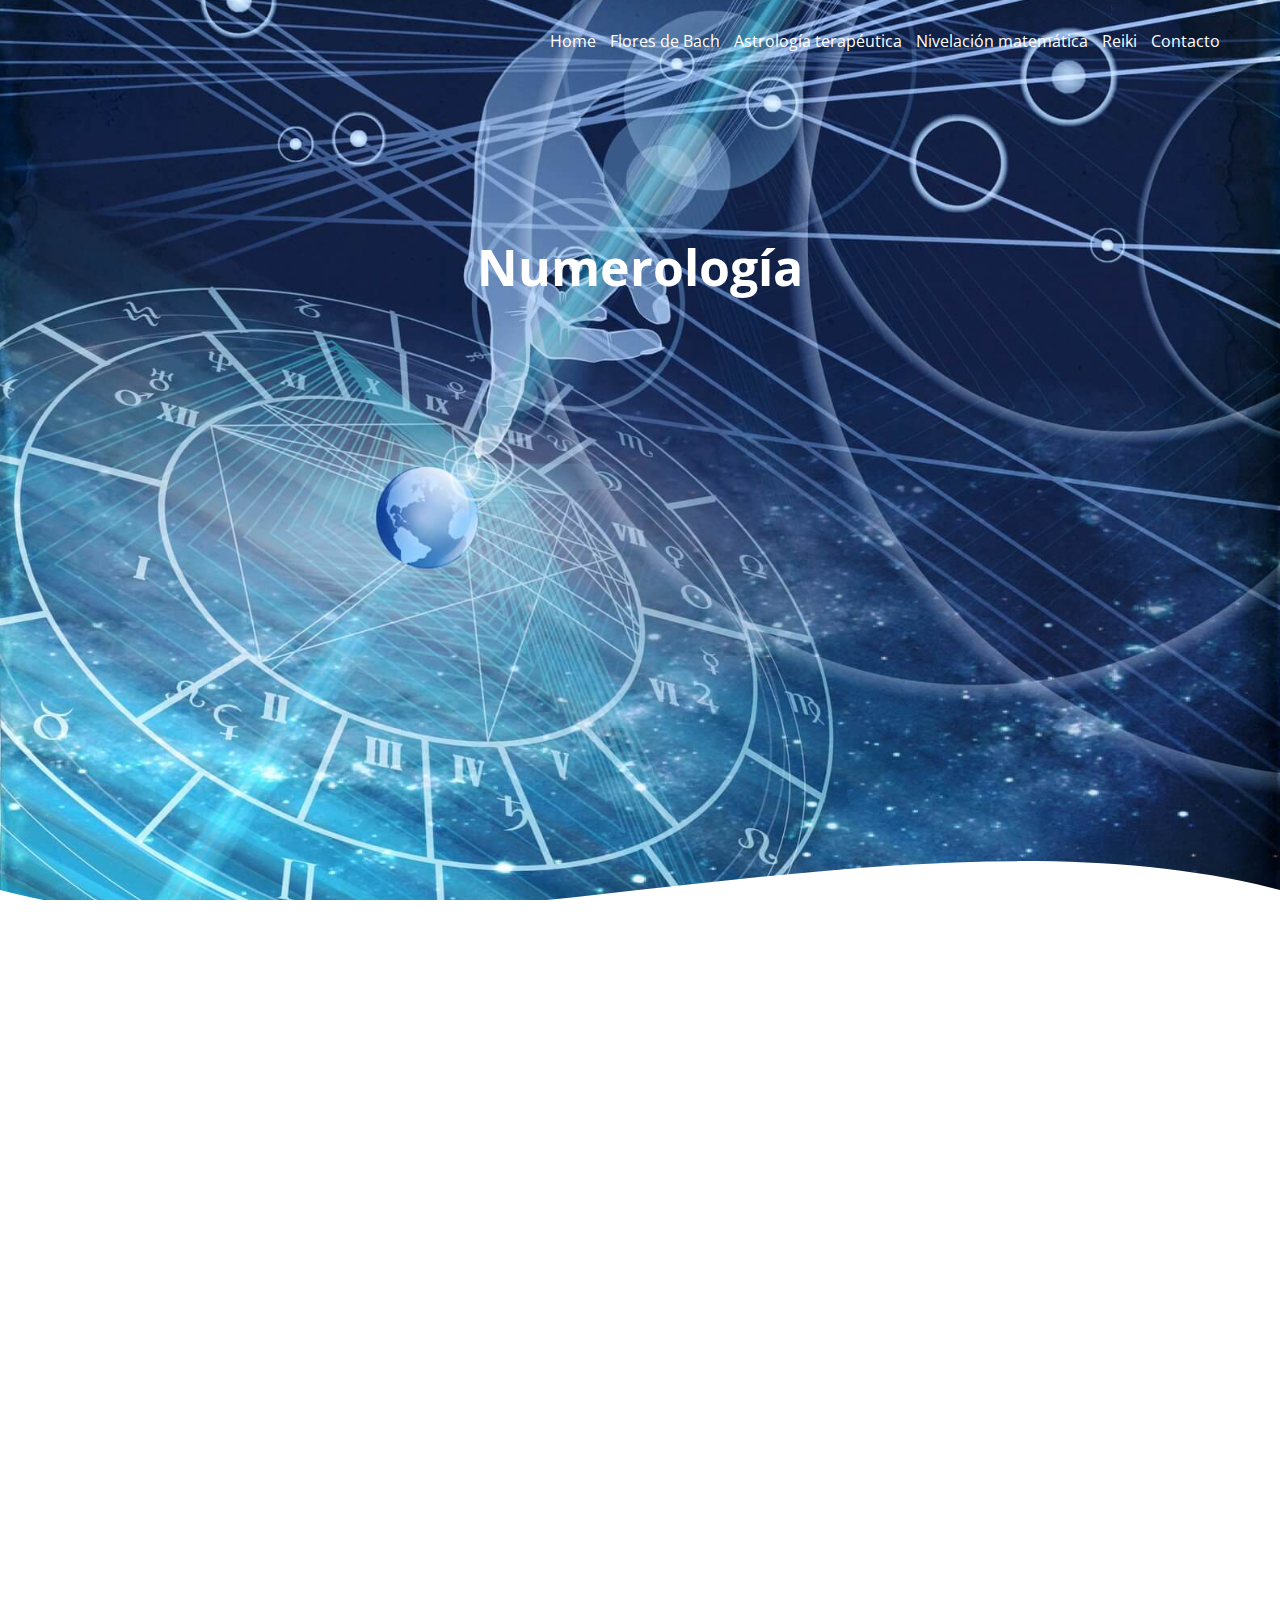
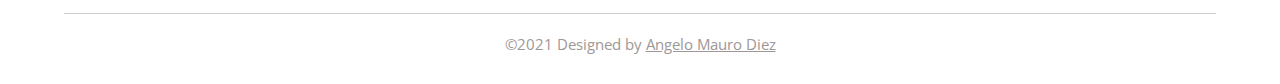
<file: numer.html>
<!DOCTYPE html>
<html lang="es">
<head>
    <meta charset="UTF-8">
    <meta name="viewport" content="width=device-width, initial-scale=1.0">
    <meta http-equiv="X-UA-Compatible" content="ie=edge">
    <link href="https://unpkg.com/aos@2.3.1/dist/aos.css" rel="stylesheet">
    <link rel="icon" href="img/iconn.ico">
    <link rel="stylesheet" href="css/numer.css">
    <link href="https://fonts.googleapis.com/css?family=Open+Sans:300,400,700,800&display=swap" rel="stylesheet">
    <link rel="stylesheet" href="css/fontello-logos.css">
    <title>Numerología - Yesica Dadamio</title>
</head>
<body>
    <header>
        <nav>
            <a href="index.html" data-aos="fade-up">Home</a>
            <a href="flores.html" data-aos="fade-up">Flores de Bach</a>
            <a href="astro.html" data-aos="fade-up">Astrología terapéutica</a>
            <a href="mates.html" data-aos="fade-up">Nivelación matemática</a>
            <a href="reiki.html" data-aos="fade-up">Reiki</a>
            <a href="numer.html#abajo" data-aos="fade-up">Contacto</a>
        </nav>
        <section class="textos-header">
            <h1 data-aos="fade-up">Numerología</h1>
        </section>
        <div class="wave" style="height: 150px; overflow: hidden;"><svg viewBox="0 0 500 150" preserveAspectRatio="none"
                style="height: 100%; width: 100%;">
                <path d="M0.00,49.98 C150.00,150.00 349.20,-50.00 500.00,49.98 L500.00,150.00 L0.00,150.00 Z"
                    style="stroke: none; fill: #fff;"></path>
            </svg></div>
    </header>
    <main>
        <section class="contenedor sobre-nosotros">
            <h2 class="titulo" data-aos="fade-up">¿QUÉ DICEN LOS NÚMEROS SOBRE TU MISION?</h2>
            <div class="contenedor-sobre-nosotros">
                <div class="contenido-textos">
                  <p data-aos="fade-up">
                      El Ser es nuestra innata naturaleza espiritual, quien crea por intención el camino de vida que recorrerá el personaje para despertar de su ilusión mortal a su dimensión espiritual. <br>
                  </p>
                        <p data-aos="fade-up">
                        Cada persona viene a expresar ciertos dones y desafíos que impulsan sus pasos para explorar distintos aspectos de la experiencia humana atrayendo diferentes situaciones. El camino es diferente para cada persona. Este camino de vida, tiene el sabor de una aventura por la cantidad de sorpresas, desenlaces inesperados, desafíos y regalos que nos aguardan en este viaje.
                         <br><br><br>
                         </p>
                         <p data-aos="fade-up">
                            La magia de la <i>numerología</i> nos aporta un preciso y precioso mapa del camino.
                            La exploración de la fecha de nacimiento nos indica con precisión como los conceptos que hablan de la relación entre el personaje que encarnamos y el Ser o alma que lo sostiene, se conjugan y toman cuerpo en la vida de cada persona.
                             <br><br><br>
                         </p>

                        <p data-aos="fade-up">
                              Desde tiempo inmemorial los números han regido el destino de los hombres. Aunque su origen es desconocido, la Numerología nació al mismo tiempo que nacía la vida. Los números representan los principios universales conforme a los que evolucionan todas las cosas, prosiguiendo su desarrollo de manera cíclica.  
                            <br><br><br>
                        </p>

                       <p data-aos="fade-up">
                         Su paso al mundo occidental se debe al gran matemático y filósofo griego Pitágoras que vivió en el siglo VI antes de Cristo. Pitágoras hizo muchos viajes a Oriente en busca del "conocimiento superior", y a su regreso fundó numerosas hermandades entre las que <strong>se enseñaba la Numerología en relación al comportamiento y las vivencias humanas.</strong>
                       </p>
                        <br><br><br>

                    <p data-aos="fade-up">
                            En la numerología del Ser hay nueve energías, caminos o aventuras principales que incluyen distintos matices; cada persona ha venido a explorar en profundidad uno de ellos, atrayendo, en mayor o menor medida, las cualidades que definen ese camino y los desafíos que le presenta.
                            Finalmente cada desafío aparece para ser convertido en un don. Cuando el <i>desafío</i> se trasforma en un don, puede ser usado y gozado por uno mismo y también para guiar a otras personas en su aventura. Hemos venido a entregar nuestros dones en este camino fascinante de evolución y transformación que llamamos vida.
                            <br><br><br>
                        </p>
                
                    <h3 data-aos="fade-up">UN NÚMERO, UNA MISIÓN: ¿CÓMO CALCULARLO?</h3> <br>
                   <p data-aos="fade-up">
                     <br><strong>Los números guardan el secreto de la misión de cada ser humano en la vida, el para qué viniste y el sentido de que estés aquí (Camino de vida), y dan las pautas acerca de cómo debemos actuar para evolucionar espiritualmente. </strong> 
                   </p ><br><br><br>
                    <p data-aos="fade-up">    
                        El número de tu "Camino de Vida" resulta de la suma de todos los números de la fecha de nacimiento reducido a un solo dígito. Por ejemplo si una persona nació 27-4-1993, entonces su camino de vida se calcula 2+7+4+1+9+9+3= 35 si el resultado tiene dos cifras hay que sumarlas entre sí 3+5= 8
                        Esta persona tiene un camino de vida 8. Este número representa las lecciones que tiene que aprender en el curso de su vida y también el don cósmico que se le concede para cumplir con su destino.
                            
                    </p>
                </p>
            </div>
        </section>
        <section class="portafolio">
            <div class="contenedor">
                <h2 class="titulo" data-aos="fade-up">Portafolio</h2>
                <div class="galeria-port">
                    <div class="imagen-port"  data-aos="fade-right">
                        <img src="img/energy.jpg" loading = "lazy" alt="" >
                        <div class="hover-galeria">
                            <a href="index.html"><p>Home</p></a>
                        </div>
                    </div>
                    <div class="imagen-port" data-aos="fade-up">
                        <img src="img/bach2.jpg" loading = "lazy" alt="">
                        <div class="hover-galeria">
                            <a href="flores.html"><p>Flores de Bach</p></a>
                        </div>
                    </div>
                    <div class="imagen-port" data-aos="fade-left">
                        <img src="img/astro.jpg" loading = "lazy" alt="">
                        <div class="hover-galeria">
                           <a href="astro.html"><p>Astrología Terapéutica</p></a>
                        </div>
                    </div>
                    <div class="imagen-port" data-aos="fade-up">
                        <img src="img/mate.jpg" loading = "lazy" alt="" >
                        <div class="hover-galeria">
                           <a href="mates.html"><p>Nivelación Matemática</p></a>
                        </div>
                    </div>
                    <div class="imagen-port" data-aos="fade-up">
                        <img src="img/reiki.jpg" loading = "lazy" alt="" >
                        <div class="hover-galeria">
                            <a href="reiki.html"><p>Reiki</p></a>
                        </div>
                    </div>
                </div>
            </div>
        </section>
    </main>
    <footer>
        <a name="abajo"></a>
        <div class="contenedor-footer">
            <div class="content-foo" data-aos="fade-up">
                <h4>Celular</h4>
                <p>+54 9 0236 15454-6239</p>
            </div>
            <div class="content-foo" data-aos="fade-up">
                <h4>E-mail</h4>
                <p>yesicadadamio@gmail.com</p>
            </div>
            <div class="content-foo" data-aos="fade-up">
                <h4>Ubicación</h4>
                <p>Chacabuco, Buenos Aires - Argentina</p>
            </div>
            <div class="container" data-aos="fade-up">
                <div class="social">
                  <a href= "https://www.instagram.com/yesi.dadamio/" target="_blank" class="icon-instagram" title="Instagram"></a>
                  <a href="https://www.facebook.com/yesica.dadamio" target="_blank" class="icon-facebook" title="Facebook"></a>
                </div>
              </div>
        </div>
        <p class="titulo-final">&copy;2021 Designed by <a href='https://www.instagram.com/angelomaurodiez/?hl=es-la' target="_blank" title = 'Instagram'>Angelo Mauro Diez</a></p>
    </footer>
    <script src="https://unpkg.com/aos@2.3.1/dist/aos.js"></script>
    <script>
        AOS.init({
            duration: 1000,
            once: false
        });
    </script>
</body>

</html>
</file>
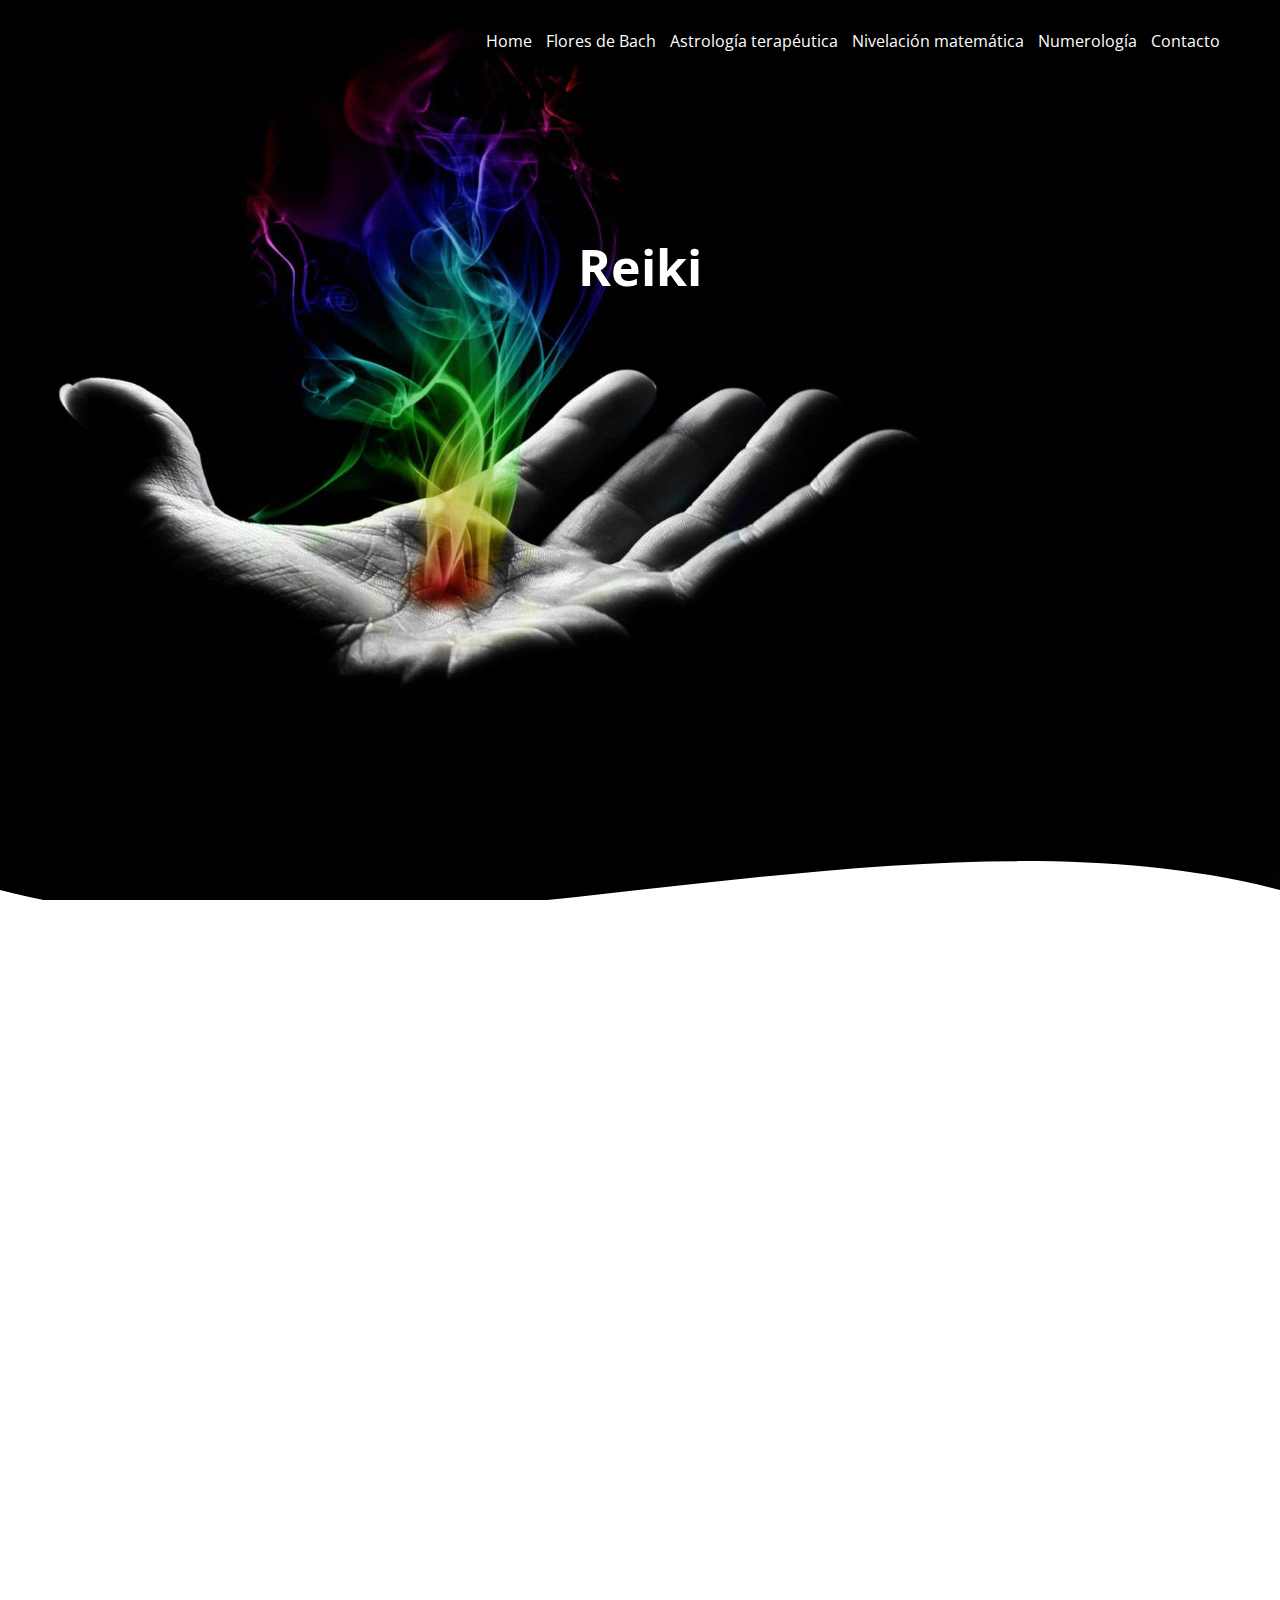
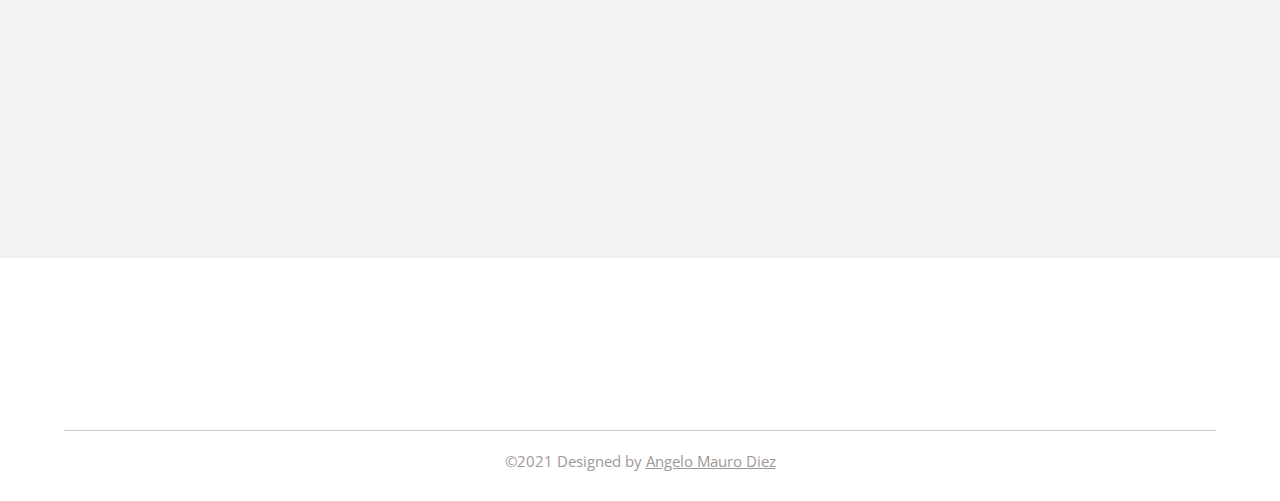
<file: reiki.html>
<!DOCTYPE html>
<html lang="es">
<head>
    <meta charset="UTF-8">
    <meta name="viewport" content="width=device-width, initial-scale=1.0">
    <meta http-equiv="X-UA-Compatible" content="ie=edge">
    <link href="https://unpkg.com/aos@2.3.1/dist/aos.css" rel="stylesheet">
    <link rel="stylesheet" href="css/reiki.css">
    <link rel="stylesheet" href="css/fontello-logos.css">
    <link href="https://fonts.googleapis.com/css?family=Open+Sans:300,400,700,800&display=swap" rel="stylesheet">
    <title>Reiki - Yesica Dadamio</title>
    <link rel="icon" href="img/iconn.ico">
</head>
<body>
    <header>
        <nav>
            <a href="index.html" data-aos="fade-up">Home</a>
            <a href="flores.html" data-aos="fade-up">Flores de Bach</a>
            <a href="astro.html" data-aos="fade-up">Astrología terapéutica</a>
            <a href="mates.html" data-aos="fade-up">Nivelación matemática</a>
            <a href="numer.html" data-aos="fade-up">Numerología</a>
            <a href="reiki.html#abajo" data-aos="fade-up">Contacto</a>
        </nav>
        <section class="textos-header">
            <h1 data-aos="fade-up">Reiki</h1>
        </section>
        <div class="wave" style="height: 150px; overflow: hidden;"><svg viewBox="0 0 500 150" preserveAspectRatio="none"
                style="height: 100%; width: 100%;">
                <path d="M0.00,49.98 C150.00,150.00 349.20,-50.00 500.00,49.98 L500.00,150.00 L0.00,150.00 Z"
                    style="stroke: none; fill: #fff;"></path>
            </svg></div>
    </header>
    <main>
        <section class="contenedor sobre-nosotros">
            <h2 class="titulo" data-aos="fade-up">EL REIKI SIMPLEMENTE ES...</h2>
            <div class="contenedor-sobre-nosotros">
                <div class="contenido-textos">
                    <p data-aos="fade-up">
                        Reiki es un concepto formado por dos vocablos japoneses, Rei y Ki, que se refieren a dos formas de energía que se pertenecen. Rei podemos definirlo como la energía Original, la Primordial (la primera), la que genera toda Creación y Ki la que poseemos todos los seres vivientes.<br><br><br>
                    </p>

                        <p data-aos="fade-up">
                            El encuentro de estas dos energías se denomina Reiki. <br><br><br>
                        </p>

                      <p data-aos="fade-up">
                          <strong>Todos los seres estamos conectados a Rei, a esta forma de Energía Vital Universal. Cuando fluye libremente a través de nosotros produce salud y bienestar</strong>. Si deja de hacerlo con la intensidad adecuada, su deficiencia favorece la aparición de trastornos y la energía Ki deja de fluir.
                      </p> <br><br><br>

                     <p data-aos="fade-up">
                           El objetivo de Reiki es facilitar este encuentro, y para ello existe un método que permite canalizar Rei a través de las manos del reikista. <br>
                           Cuando se produce Reiki se equilibran todos los planos energéticos (físico, emocional, mental y espiritual), se reestablece o refuerza el contacto con nuestra habilidad natural para corregir dolencias propias. Nos propone hallar la causa y resolverla; devolviéndonos la alegría de vivir, nuestro bienestar natural.
                           <br><br><br>
                        </p>
                     
                    <h3 data-aos="fade-up">EFECTOS DEL TRATAMIENTO DE REIKI</h3> <br>
                    <p data-aos="fade-up">
                        <strong>
                            <br>El Reiki:<br><br>
                        </strong>
                    </p>
                        <li data-aos="fade-up">Libera emociones reprimidas.</li><br><br>
                        <li data-aos="fade-up">Aumenta el nivel energético, proporcionando vitalidad física y anímica.</li><br><br>
                        <li data-aos="fade-up">Provoca un estado de relajación reduciendo o eliminando la ansiedad.</li><br><br>
                        <li data-aos="fade-up">Alivia el sufrimiento físico, emocional, mental o espiritual.</li><br><br>
                        <li data-aos="fade-up">Ayuda a eliminar el estrés diario al que somos sometidos por las exigencias de la vida actual.</li><br><br>
                        <li data-aos="fade-up">Acompaña el embarazo y post parto.</li><br><br>
                        <li data-aos="fade-up">Puede ser usado para ayudar animales y plantas.</li><br><br>               
                    </p>
                    <h3 data-aos="fade-up">¿CÓMO ES UNA SESION DE REIKI?</h3> <br> 
                
                    <p data-aos="fade-up">
                            La terapia se realiza con el paciente acostado o sentado, invitándolo a que se relaje o bien a meditar, concentrarse en la música o su respiración para luego disponerse a recibir Reiki. Es el reikista quien actúa como puente o canal del encuentro entre Rei y Ki.
                        <br><br><br>
                    </p>
                  <p data-aos="fade-up">
                      <strong>Es habitual sentir poco a poco cómo se instala una sensación de bienestar</strong> y después una profunda relajación más allá del límite alcanzado sin Reiki por el receptor. <strong>Es frecuente dormirse o tener la sensación de que el tiempo ha pasado rápidamente, sin mucha conciencia.</strong>
                  </p >
                     <br><br><br>

                  <p data-aos="fade-up">
                       También tener sensaciones al respecto de la temperatura en las distintas zonas tratadas, o en las posiciones de manos, pequeñas vibraciones, tensiones o distensiones físicas. Ocasionalmente acceder al sentir alguna emoción o ver colores e imágenes. Todo esto puede o no formar parte de la experiencia, pero no es proporcional al resultado.
                      <br>
                  </p>
                    

                    
                </div>
            </div>
        </section>
        <section class="portafolio">
            <div class="contenedor">
                <h2 class="titulo" data-aos="fade-up">Portafolio</h2>
                <div class="galeria-port">
                    <div class="imagen-port" data-aos="fade-right">
                        <img src="img/energy.jpg" loading = "lazy" alt="">
                        <div class="hover-galeria">
                            <a href="index.html"><p>Home</p></a>
                        </div>
                    </div>
                    <div class="imagen-port" data-aos="fade-up">
                        <img src="img/bach2.jpg" loading = "lazy" alt="">
                        <div class="hover-galeria">
                            <a href="flores.html"><p>Flores de Bach</p></a>
                        </div>
                    </div>
                    <div class="imagen-port" data-aos="fade-left">
                        <img src="img/astro.jpg" loading = "lazy" alt="">
                        <div class="hover-galeria">
                           <a href="astro.html"><p>Astrología Terapéutica</p></a>
                        </div>
                    </div>
                    <div class="imagen-port" data-aos="fade-up">
                        <img src="img/mate.jpg" loading = "lazy" alt="">
                        <div class="hover-galeria">
                           <a href="mates.html"><p>Nivelación Matemática</p></a>
                        </div>
                    </div>
                    <div class="imagen-port" data-aos="fade-up">
                        <img src="img/numer.jpg" loading = "lazy" alt="">
                        <div class="hover-galeria">
                            <a href="numer.html"><p>Numerología</p></a>
                        </div>
                    </div>
                </div>
            </div>
        </section>
    </main>
    <footer>
        <a name="abajo"></a>
        <div class="contenedor-footer">
            <div class="content-foo" data-aos="fade-up">
                <h4>Celular</h4>
                <p>+54 9 0236 15454-6239</p>
            </div>
            <div class="content-foo" data-aos="fade-up">
                <h4>E-mail</h4>
                <p>yesicadadamio@gmail.com</p>
            </div>
            <div class="content-foo" data-aos="fade-up">
                <h4>Ubicación</h4>
                <p>Chacabuco, Buenos Aires - Argentina</p>
            </div>
            <div class="container" data-aos="fade-up">
                <div class="social">
                  <a href= "https://www.instagram.com/yesi.dadamio/" target="_blank" class="icon-instagram" title="Instagram"></a>
                  <a href="https://www.facebook.com/yesica.dadamio" target="_blank" class="icon-facebook" title="Facebook"></a>
                </div>
              </div>
        </div>
        <p class="titulo-final">&copy;2021 Designed by <a href='https://www.instagram.com/angelomaurodiez/?hl=es-la' target="_blank" title = 'Instagram'>Angelo Mauro Diez</a></p>
    </footer>
    <script src="https://unpkg.com/aos@2.3.1/dist/aos.js"></script>
    <script>
        AOS.init({
            duration: 1000,
            once: false
        });
    </script>
</body>

</html>
</file>
<file: css/estilos.css>
* {
  margin: 0;
  padding: 0;
  box-sizing: border-box;
}

body {
  font-family: "open sans";
}

.contenedor {
  padding: 60px 0;
  width: 90%;
  max-width: 1000px;
  margin: auto;
  overflow: hidden;
}

.titulo {
  color: #642a73;
  font-size: 30px;
  text-align: center;
  margin-bottom: 60px;
}

/* Header */

header {
  width: 100%;
  height: 110vh;
  background: transparent;
  /* fallback for old browsers */
  background: url(../img/energy.jpg);
  /* Chrome 10-25, Safari 5.1-6 */
  background: url(../img/energy.jpg);
  /* W3C, IE 10+/ Edge, Firefox 16+, Chrome 26+, Opera 12+, Safari 7+ */
  background-size: cover;
  background-attachment: fixed;
  background-position: center;
  position: relative;
}

nav {
  text-align: right;
  padding: 30px 50px 0 0;
}

nav > a {
  color: #fff;
  font-weight: solid;
  text-decoration: none;
  margin-right: 10px;
}

nav > a:hover {
  text-decoration: underline;
}

header .textos-header {
  display: flex;
  height: 430px;
  width: 100%;
  align-items: center;
  justify-content: center;
  flex-direction: column;
  text-align: center;
}

.textos-header h1 {
  font-size: 50px;
  color: #fff;
}

.textos-header h2 {
  font-size: 30px;
  font-weight: 300;
  color: #fff;
}

.wave {
  position: absolute;
  bottom: 0;
  width: 100%;
}

/* About us */

main .sobre-nosotros {
  padding: 30px 0 60px 0;
}
.contenedor-sobre-nosotros {
  display: flex;
  justify-content: space-evenly;
}

.imagen-about-us {
  width: 40%;
  height: 50%;
  border-radius: 10px;
}

.sobre-nosotros .contenido-textos {
  width: 48%;
  margin: 50px, 0px, 0px, 40px;
}

.contenido-textos h3 {
  margin-bottom: 15px;
  margin-top: 20px;
}

.contenido-textos h3 span {
  background: #4d0686;
  color: #fff;
  border-radius: 50%;
  display: inline-block;
  text-align: center;
  width: 30px;
  height: 30px;
  padding: 2px;
  box-shadow: 0 0 6px 0 rgba(0, 0, 0, 0.5);
  margin-right: 5px;
}

.contenido-textos p {
  padding: 0px 0px 30px 15px;
  font-weight: 300;
  text-align: justify;
}

/* Galeria */

.portafolio {
  background: #f2f2f2;
}

.galeria-port {
  display: flex;
  justify-content: space-evenly;
  flex-wrap: wrap;
}

.imagen-port {
  width: 28%;
  margin: 5px;
  margin-bottom: 10px;
  overflow: hidden;
  position: relative;
  cursor: pointer;
  box-shadow: 0 0 6px 0 rgba(0, 0, 0, 0.5);
  border-radius: 10px;
}

.imagen-port > img {
  width: 100%;
  height: 100%;
  object-fit: cover;
  display: block;
  border-radius: 10px;
}

.hover-galeria {
  position: absolute;
  width: 100%;
  height: 100%;
  top: 0;
  transform: scale(0);
  background: hsla(273, 91%, 27%, 0.7);
  transition: transform 0.5s;
  display: flex;
  justify-content: center;
  align-items: center;
  flex-direction: column;
}

.hover-galeria img {
  width: 50px;
}

.hover-galeria a {
  text-decoration: none;
}

.hover-galeria a:hover {
  color: white;
  text-decoration: underline;
}

.hover-galeria p {
  color: #fff;
}

.imagen-port:hover .hover-galeria {
  transform: scale(1);
}

/* Clients */

.cards {
  display: flex;
  justify-content: space-evenly;
}

.cards .card {
  background: #4d0686;
  display: flex;
  width: 46%;
  height: 200px;
  align-items: center;
  justify-content: space-evenly;
  border-radius: 5px;
  box-shadow: 0 0 6px 0 rgba(0, 0, 0, 0.6);
}

.cards .card img {
  width: 100px;
  height: 100px;
  object-fit: cover;
  border: 3px solid #fff;
  border-radius: 50%;
  display: block;
}

.cards .card > .contenido-texto-card {
  width: 60%;
  color: #fff;
}

.cards .card > .contenido-texto-card p {
  font-weight: 300;
  padding-top: 5px;
}

/*  Our team */

.about-services {
  background: #f2f2f2;
  padding-bottom: 30px;
}

.servicio-cont {
  display: flex;
  justify-content: space-between;
  align-items: center;
}

.servicio-ind {
  width: 28%;
  text-align: center;
}

.servicio-ind img {
  width: 90%;
}

.servicio-ind h3 {
  margin: 10px 0;
}

.servicio-ind p {
  font-weight: 300;
  text-align: justify;
}

/* footer */

footer {
  background: white;
  padding: 60px 0 30px 0;
  margin: auto;
  overflow: hidden;
}

.contenedor-footer {
  display: flex;
  width: 90%;
  justify-content: space-evenly;
  margin: auto;
  padding-bottom: 50px;
  border-bottom: 1px solid #ccc;
}

.content-foo {
  text-align: center;
}

.content-foo h4 {
  color: black;
  border-bottom: 3px solid #af20d3;
  padding-bottom: 5px;
  margin-bottom: 10px;
}

.content-foo p {
  color: black;
}

.titulo-final {
  text-align: center;
  font-size: 15px;
  margin: 20px 0 0 0;
  color: #9e9797;
}

.titulo-final a {
  text-decoration: underline;
  color: #9e9797;
}

.copy {
  font-size: 20px;
  margin: 10px;
}

.social {
  width: 100%;
  text-align: center;
}

.social a {
  color: black;
  font-size: 28px;
  text-decoration: none;
}

@media screen and (max-width: 900px) {
  .contenedor-sobre-nosotros {
    flex-direction: column;
    justify-content: center;
    align-items: center;
  }

  .sobre-nosotros .contenido-textos {
    width: 90%;
    margin-top: 50px;
    text-align: center;
  }

  .imagen-about-us {
    width: 40%;
  }

  /* Galeria */

  .imagen-port {
    width: 40%;
    margin: 5px;
  }

  /* Clientes */

  .cards {
    flex-direction: column;
    justify-content: center;
    align-items: center;
  }

  .cards .card {
    width: 90%;
  }

  .cards .card:first-child {
    margin-bottom: 30px;
  }

  /* servicios */

  .servicio-cont {
    justify-content: center;
    flex-direction: column;
  }

  .servicio-ind {
    width: 100%;
    text-align: center;
  }

  .servicio-ind:nth-child(1),
  .servicio-ind:nth-child(2) {
    margin-bottom: 60px;
  }

  .servicio-ind img {
    width: 90%;
  }

  /* FOOTER */
  footer {
    justify-content: center;
    text-align: center;
  }

  .contenedor-footer {
    flex-direction: column;
    border: none;
    width: 50%;
    text-align: center;
    justify-content: center;
    border-bottom: 1px solid #ccc;
  }

  .content-foo {
    margin-bottom: 20px;
    text-align: center;
    justify-content: center;
    padding: 20px;
  }

  .content-foo h4 {
    width: 100%;
    text-align: center;
    justify-content: center;
  }
}

@media screen and (max-width: 600px) {
  /* Galeria */

  .imagen-port {
    width: 70%;
  }

  /* Footer */

  .contenedor-footer {
    flex-direction: column;
    border: none;
  }

  .content-foo {
    margin-bottom: 20px;
    text-align: center;
  }

  .titulo-final {
    font-size: 20px;
  }
}

@media screen and (max-width: 599px) {
  nav {
    text-align: center;
    padding: 30px 0 0 0;
  }

  nav > a {
    margin-right: 5px;
  }

  .textos-header h1 {
    font-size: 35px;
  }

  .textos-header h2 {
    font-size: 20px;
  }

  /* ABOUT US */

  .imagen-about-us {
    margin-bottom: 60px;
    width: 55%;
  }

  .sobre-nosotros .contenido-textos {
    width: 95%;
  }

  /* Galeria */

  .imagen-port {
    width: 70%;
  }

  /* Clients */

  .cards .card {
    height: 450px;
    display: flex;
    flex-direction: column;
    align-items: center;
  }

  .cards .card img {
    width: 90px;
    height: 90px;
  }

  /* Footer */

  .contenedor-footer {
    flex-direction: column;
    border: none;
  }

  .content-foo {
    margin-bottom: 20px;
    text-align: center;
  }

  .titulo-final {
    font-size: 17px;
  }
}
</file>
<file: css/fontello-logos.css>
@font-face {
  font-family: 'fontello';
  src: url('../font/fontello.eot?38188759');
  src: url('../font/fontello.eot?38188759#iefix') format('embedded-opentype'),
       url('../font/fontello.svg?38188759#fontello') format('svg');
  font-weight: normal;
  font-style: normal;
}
@font-face {
  font-family: 'fontello';
  src: url('[data-uri]') format('woff'),
       url('[data-uri]') format('truetype');
}
/* Chrome hack: SVG is rendered more smooth in Windozze. 100% magic, uncomment if you need it. */
/* Note, that will break hinting! In other OS-es font will be not as sharp as it could be */
/*
@media screen and (-webkit-min-device-pixel-ratio:0) {
  @font-face {
    font-family: 'fontello';
    src: url('../font/fontello.svg?38188759#fontello') format('svg');
  }
}
*/
 
 [class^="icon-"]:before, [class*=" icon-"]:before {
  font-family: "fontello";
  font-style: normal;
  font-weight: normal;
  speak: none;
 
  display: inline-block;
  text-decoration: inherit;
  width: 1em;
  margin-right: .2em;
  text-align: center;
  /* opacity: .8; */
 
  /* For safety - reset parent styles, that can break glyph codes*/
  font-variant: normal;
  text-transform: none;
     
  /* fix buttons height, for twitter bootstrap */
  line-height: 1em;
 
  /* Animation center compensation - margins should be symmetric */
  /* remove if not needed */
  margin-left: .2em;
 
  /* you can be more comfortable with increased icons size */
  /* font-size: 120%; */
 
  /* Uncomment for 3D effect */
  /* text-shadow: 1px 1px 1px rgba(127, 127, 127, 0.3); */
}
.icon-twitter:before { content: '\f099'; } /* '' */
.icon-instagram:before { content: '\f16d'; } /* '' */
.icon-facebook:before { content: '\f230'; } /* '' */
</file>
<file: css/astro.css>
* {
  margin: 0;
  padding: 0;
  box-sizing: border-box;
}

body {
  font-family: "open sans";
}

.contenedor {
  padding: 60px 0;
  width: 90%;
  max-width: 1000px;
  margin: auto;
  overflow: hidden;
}

.titulo {
  color: #642a73;
  font-size: 30px;
  text-align: center;
  margin-bottom: 60px;
}

/* Header */

header {
  width: 100%;
  height: 110vh;
  background: transparent;
  /* fallback for old browsers */
  background: url(../img/zodiac1.jpg);
  background-size: cover;
  background-attachment: fixed;
  background-position: center;
  position: relative;
}

nav {
  text-align: right;
  padding: 30px 50px 0 0;
}

nav > a {
  color: #fff;
  font-weight: solid;
  text-decoration: none;
  margin-right: 10px;
}

nav > a:hover {
  text-decoration: underline;
}

header .textos-header {
  display: flex;
  height: 430px;
  width: 100%;
  align-items: center;
  justify-content: center;
  flex-direction: column;
  text-align: center;
}

.textos-header h1 {
  font-size: 50px;
  color: #fff;
}

.textos-header h2 {
  font-size: 30px;
  font-weight: 300;
  color: #fff;
}

.wave {
  position: absolute;
  bottom: 0;
  width: 100%;
}

/* About us */

main .sobre-nosotros {
  padding: 30px 0 60px 0;
}
.contenedor-sobre-nosotros {
  display: flex;
  justify-content: space-evenly;
}

.sobre-nosotros .contenido-textos {
  width: 100%;
}

.contenido-textos h3 {
  margin-bottom: 15px;
  text-align: center;
}

.contenido-textos p {
  padding: 0px 0px 30px 15px;
  font-weight: 300;
  text-align: justify;
}

/* Galeria */

.portafolio {
  background: #f2f2f2;
}

.galeria-port {
  display: flex;
  justify-content: space-evenly;
  flex-wrap: wrap;
}

.imagen-port {
  width: 28%;
  margin: 5px;
  margin-bottom: 10px;
  overflow: hidden;
  position: relative;
  cursor: pointer;
  box-shadow: 0 0 6px 0 rgba(0, 0, 0, 0.5);
  border-radius: 10px;
}

.imagen-port > img {
  width: 100%;
  height: 100%;
  object-fit: cover;
  display: block;
  border-radius: 10px;
}

.hover-galeria {
  position: absolute;
  width: 100%;
  height: 100%;
  top: 0;
  transform: scale(0);
  background: hsla(273, 91%, 27%, 0.7);
  transition: transform 0.5s;
  display: flex;
  justify-content: center;
  align-items: center;
  flex-direction: column;
}

.hover-galeria img {
  width: 50px;
}

.hover-galeria a {
  text-decoration: none;
}

.hover-galeria p {
  color: #fff;
}

.hover-galeria a:hover {
  color: white;
  text-decoration: underline;
}

.imagen-port:hover .hover-galeria {
  transform: scale(1);
}

/* footer */

footer {
  background: white;
  padding: 60px 0 30px 0;
  margin: auto;
  overflow: hidden;
}

.contenedor-footer {
  display: flex;
  width: 90%;
  justify-content: space-evenly;
  margin: auto;
  padding-bottom: 50px;
  border-bottom: 1px solid #ccc;
}

.content-foo {
  text-align: center;
}

.content-foo h4 {
  color: black;
  border-bottom: 3px solid #af20d3;
  padding-bottom: 5px;
  margin-bottom: 10px;
}

.content-foo p {
  color: black;
}

.titulo-final {
  text-align: center;
  font-size: 15px;
  margin: 20px 0 0 0;
  color: #9e9797;
}

.titulo-final a {
  text-decoration: underline;
  color: #9e9797;
}

.copy {
  font-size: 20px;
  margin: 10px;
}

.social {
  width: 100%;
  text-align: center;
}

.social a {
  color: black;
  font-size: 28px;
  text-decoration: none;
}

@media screen and (max-width: 900px) {
  .contenedor-sobre-nosotros {
    flex-direction: column;
    justify-content: center;
    align-items: center;
  }

  .sobre-nosotros .contenido-textos {
    width: 90%;
  }

  .imagen-about-us {
    width: 90%;
  }

  /* Galeria */

  .imagen-port {
    width: 40%;
    margin: 5px;
  }

  /* Footer */

  footer {
    justify-content: center;
    text-align: center;
  }

  .contenedor-footer {
    flex-direction: column;
    border: none;
    width: 50%;
    text-align: center;
    justify-content: center;
    border-bottom: 1px solid #ccc;
  }

  .content-foo {
    margin-bottom: 20px;
    text-align: center;
    justify-content: center;
    padding: 20px;
  }

  .content-foo h4 {
    width: 100%;
    text-align: center;
    justify-content: center;
  }
}

@media screen and (max-width: 600px) {
  /* Galeria */

  .imagen-port {
    width: 70%;
  }

  /* Footer */

  .contenedor-footer {
    flex-direction: column;
    border: none;
  }

  .content-foo {
    margin-bottom: 20px;
    text-align: center;
  }

  .titulo-final {
    font-size: 15px;
  }
}

@media screen and (max-width: 599px) {
  nav {
    text-align: center;
    padding: 30px 0 0 0;
  }

  nav > a {
    margin-right: 5px;
    margin-left: 5px;
  }

  .textos-header h1 {
    font-size: 35px;
  }

  .textos-header h2 {
    font-size: 20px;
  }

  /* ABOUT US */

  .imagen-about-us {
    margin-bottom: 60px;
    width: 99%;
  }

  .sobre-nosotros .contenido-textos {
    width: 95%;
  }

  /* Galeria */

  .imagen-port {
    width: 70%;
  }

  /* Footer */

  .contenedor-footer {
    flex-direction: column;
    border: none;
  }

  .content-foo {
    margin-bottom: 20px;
    text-align: center;
  }

  .titulo-final {
    font-size: 15px;
  }
}
</file>
<file: css/flores.css>
* {
  margin: 0;
  padding: 0;
  box-sizing: border-box;
}

body {
  font-family: "open sans";
}

.contenedor {
  padding: 60px 0;
  width: 90%;
  max-width: 1000px;
  margin: auto;
  overflow: hidden;
}

.titulo {
  color: #642a73;
  font-size: 30px;
  text-align: center;
  margin-bottom: 60px;
}

/* Header */

header {
  width: 100%;
  height: 110vh;
  background: transparent;
  /* fallback for old browsers */
  background: url(../img/bach3.jpg);
  background-size: cover;
  background-attachment: fixed;
  background-position: center;
  position: relative;
}

nav {
  text-align: right;
  padding: 30px 50px 0 0;
}

nav > a {
  color: #fff;
  font-weight: solid;
  text-decoration: none;
  margin-right: 10px;
}

nav > a:hover {
  text-decoration: underline;
}

header .textos-header {
  display: flex;
  height: 430px;
  width: 100%;
  align-items: center;
  justify-content: center;
  flex-direction: column;
  text-align: center;
}

.textos-header h1 {
  font-size: 50px;
  color: #fff;
}

.textos-header h2 {
  font-size: 30px;
  font-weight: 300;
  color: #fff;
}

.wave {
  position: absolute;
  bottom: 0;
  width: 100%;
}

/* About us */

main .sobre-nosotros {
  padding: 30px 0 60px 0;
}
.contenedor-sobre-nosotros {
  display: flex;
  justify-content: space-evenly;
}

.sobre-nosotros .contenido-textos {
  width: 100%;
}

.contenido-textos h3 {
  margin-bottom: 15px;
  text-align: center;
}

.contenido-textos p {
  padding: 0px 0px 30px 15px;
  font-weight: 300;
  text-align: justify;
}

/* Galeria */

.portafolio {
  background: #f2f2f2;
}

.galeria-port {
  display: flex;
  justify-content: space-evenly;
  flex-wrap: wrap;
}

.imagen-port {
  width: 28%;
  margin: 5px;
  margin-bottom: 10px;
  overflow: hidden;
  position: relative;
  cursor: pointer;
  box-shadow: 0 0 6px 0 rgba(0, 0, 0, 0.5);
  border-radius: 10px;
}

.imagen-port > img {
  width: 100%;
  height: 100%;
  object-fit: cover;
  display: block;
  border-radius: 10px;
}

.hover-galeria {
  position: absolute;
  width: 100%;
  height: 100%;
  top: 0;
  transform: scale(0);
  background: hsla(273, 91%, 27%, 0.7);
  transition: transform 0.5s;
  display: flex;
  justify-content: center;
  align-items: center;
  flex-direction: column;
}

.hover-galeria img {
  width: 50px;
}

.hover-galeria a {
  text-decoration: none;
}

.hover-galeria p {
  color: #fff;
}

.hover-galeria a:hover {
  color: white;
  text-decoration: underline;
}

.imagen-port:hover .hover-galeria {
  transform: scale(1);
}

/* footer */

footer {
  background: white;
  padding: 60px 0 30px 0;
  margin: auto;
  overflow: hidden;
}

.contenedor-footer {
  display: flex;
  width: 90%;
  justify-content: space-evenly;
  margin: auto;
  padding-bottom: 50px;
  border-bottom: 1px solid #ccc;
}

.content-foo {
  text-align: center;
}

.content-foo h4 {
  color: black;
  border-bottom: 3px solid #af20d3;
  padding-bottom: 5px;
  margin-bottom: 10px;
}

.content-foo p {
  color: black;
}

.titulo-final {
  text-align: center;
  font-size: 15px;
  margin: 20px 0 0 0;
  color: #9e9797;
}

.titulo-final a {
  text-decoration: underline;
  color: #9e9797;
}

.copy {
  font-size: 20px;
  margin: 10px;
}

.social {
  width: 100%;
  text-align: center;
}

.social a {
  color: black;
  font-size: 28px;
  text-decoration: none;
}

@media screen and (max-width: 900px) {
  .contenedor-sobre-nosotros {
    flex-direction: column;
    justify-content: center;
    align-items: center;
  }

  .sobre-nosotros .contenido-textos {
    width: 90%;
  }

  .imagen-about-us {
    width: 90%;
  }

  /* Galeria */

  .imagen-port {
    width: 40%;
    margin: 5px;
  }

  /* Footer */

  footer {
    justify-content: center;
    text-align: center;
  }

  .contenedor-footer {
    flex-direction: column;
    border: none;
    width: 50%;
    text-align: center;
    justify-content: center;
    border-bottom: 1px solid #ccc;
  }

  .content-foo {
    margin-bottom: 20px;
    text-align: center;
    justify-content: center;
    padding: 20px;
  }

  .content-foo h4 {
    width: 100%;
    text-align: center;
    justify-content: center;
  }
}

@media screen and (max-width: 600px) {
  /* Galeria */

  .imagen-port {
    width: 70%;
  }

  /* Footer */

  .contenedor-footer {
    flex-direction: column;
    border: none;
  }

  .content-foo {
    margin-bottom: 20px;
    text-align: center;
  }

  .titulo-final {
    font-size: 15px;
  }
}

@media screen and (max-width: 599px) {
  nav {
    text-align: center;
    padding: 30px 0 0 0;
  }

  nav > a {
    margin-right: 5px;
    margin-left: 5px;
  }

  .textos-header h1 {
    font-size: 35px;
  }

  .textos-header h2 {
    font-size: 20px;
  }

  /* ABOUT US */

  .imagen-about-us {
    margin-bottom: 60px;
    width: 99%;
  }

  .sobre-nosotros .contenido-textos {
    width: 95%;
  }

  /* Galeria */

  .imagen-port {
    width: 70%;
  }

  /* Footer */

  .contenedor-footer {
    flex-direction: column;
    border: none;
  }

  .content-foo {
    margin-bottom: 20px;
    text-align: center;
  }

  .titulo-final {
    font-size: 17px;
  }
}
</file>
<file: css/mates.css>
* {
  margin: 0;
  padding: 0;
  box-sizing: border-box;
}

body {
  font-family: "open sans";
}

.contenedor {
  padding: 60px 0;
  width: 90%;
  max-width: 1000px;
  margin: auto;
  overflow: hidden;
}

.titulo {
  color: #642a73;
  font-size: 30px;
  text-align: center;
  margin-bottom: 60px;
}

/* Header */

header {
  width: 100%;
  height: 110vh;
  background: transparent;
  /* fallback for old browsers */
  background: url(../img/mate1.jpg);
  background-size: cover;
  background-attachment: fixed;
  background-position: center;
  position: relative;
}

nav {
  text-align: right;
  padding: 30px 50px 0 0;
}

nav > a {
  color: #fff;
  font-weight: solid;
  text-decoration: none;
  margin-right: 10px;
}

nav > a:hover {
  text-decoration: underline;
}

header .textos-header {
  display: flex;
  height: 430px;
  width: 100%;
  align-items: center;
  justify-content: center;
  flex-direction: column;
  text-align: center;
}

.textos-header h1 {
  font-size: 50px;
  color: #fff;
}

.textos-header h2 {
  font-size: 30px;
  font-weight: 300;
  color: #fff;
}

.wave {
  position: absolute;
  bottom: 0;
  width: 100%;
}

/* About us */

main .sobre-nosotros {
  padding: 30px 0 60px 0;
}
.contenedor-sobre-nosotros {
  display: flex;
  justify-content: space-evenly;
}

.sobre-nosotros .contenido-textos {
  width: 100%;
}

.contenido-textos h3 {
  margin-bottom: 15px;
  text-align: center;
}

.contenido-textos p {
  padding: 0px 0px 30px 15px;
  font-weight: 300;
  text-align: justify;
}

/* Galeria */

.portafolio {
  background: #f2f2f2;
}

.galeria-port {
  display: flex;
  justify-content: space-evenly;
  flex-wrap: wrap;
}

.imagen-port {
  width: 28%;
  margin: 5px;
  margin-bottom: 10px;
  overflow: hidden;
  position: relative;
  cursor: pointer;
  box-shadow: 0 0 6px 0 rgba(0, 0, 0, 0.5);
  border-radius: 10px;
}

.imagen-port > img {
  width: 100%;
  height: 100%;
  object-fit: cover;
  display: block;
  border-radius: 10px;
}

.hover-galeria {
  position: absolute;
  width: 100%;
  height: 100%;
  top: 0;
  transform: scale(0);
  background: hsla(273, 91%, 27%, 0.7);
  transition: transform 0.5s;
  display: flex;
  justify-content: center;
  align-items: center;
  flex-direction: column;
}

.hover-galeria img {
  width: 50px;
}

.hover-galeria a {
  text-decoration: none;
}

.hover-galeria p {
  color: #fff;
}

.hover-galeria a:hover {
  color: white;
  text-decoration: underline;
}

.imagen-port:hover .hover-galeria {
  transform: scale(1);
}

/* footer */

footer {
  background: white;
  padding: 60px 0 30px 0;
  margin: auto;
  overflow: hidden;
}

.contenedor-footer {
  display: flex;
  width: 90%;
  justify-content: space-evenly;
  margin: auto;
  padding-bottom: 50px;
  border-bottom: 1px solid #ccc;
}

.content-foo {
  text-align: center;
}

.content-foo h4 {
  color: black;
  border-bottom: 3px solid #af20d3;
  padding-bottom: 5px;
  margin-bottom: 10px;
}

.content-foo p {
  color: black;
}

.titulo-final {
  text-align: center;
  font-size: 15px;
  margin: 20px 0 0 0;
  color: #9e9797;
}

.titulo-final a {
  text-decoration: underline;
  color: #9e9797;
}

.copy {
  font-size: 20px;
  margin: 10px;
}

.social {
  width: 100%;
  text-align: center;
}

.social a {
  color: black;
  font-size: 28px;
  text-decoration: none;
}

@media screen and (max-width: 900px) {
  .contenedor-sobre-nosotros {
    flex-direction: column;
    justify-content: center;
    align-items: center;
  }

  .sobre-nosotros .contenido-textos {
    width: 90%;
  }

  .imagen-about-us {
    width: 90%;
  }

  /* Galeria */

  .imagen-port {
    width: 40%;
    margin: 5px;
  }

  /* Footer */

  footer {
    justify-content: center;
    text-align: center;
  }

  .contenedor-footer {
    flex-direction: column;
    border: none;
    width: 50%;
    text-align: center;
    justify-content: center;
    border-bottom: 1px solid #ccc;
  }

  .content-foo {
    margin-bottom: 20px;
    text-align: center;
    justify-content: center;
    padding: 20px;
  }

  .content-foo h4 {
    width: 100%;
    text-align: center;
    justify-content: center;
  }
}

@media screen and (max-width: 600px) {
  /* Galeria */

  .imagen-port {
    width: 70%;
  }

  /* Footer */

  .contenedor-footer {
    flex-direction: column;
    border: none;
  }

  .content-foo {
    margin-bottom: 20px;
    text-align: center;
  }

  .titulo-final {
    font-size: 20px;
  }
}

@media screen and (max-width: 599px) {
  nav {
    text-align: center;
    padding: 30px 0 0 0;
  }

  nav > a {
    margin-right: 5px;
    margin-left: 5px;
  }

  .textos-header h1 {
    font-size: 35px;
  }

  .textos-header h2 {
    font-size: 20px;
  }

  /* ABOUT US */

  .imagen-about-us {
    margin-bottom: 60px;
    width: 99%;
  }

  .sobre-nosotros .contenido-textos {
    width: 95%;
  }

  /* Galeria */

  .imagen-port {
    width: 70%;
  }

  /* Footer */

  .contenedor-footer {
    flex-direction: column;
    border: none;
  }

  .content-foo {
    margin-bottom: 20px;
    text-align: center;
  }

  .titulo-final {
    font-size: 15px;
  }
}
</file>
<file: css/numer.css>
* {
  margin: 0;
  padding: 0;
  box-sizing: border-box;
}

body {
  font-family: "open sans";
}

.contenedor {
  padding: 60px 0;
  width: 90%;
  max-width: 1000px;
  margin: auto;
  overflow: hidden;
}

.titulo {
  color: #642a73;
  font-size: 30px;
  text-align: center;
  margin-bottom: 60px;
}

/* Header */

header {
  width: 100%;
  height: 110vh;
  background: transparent;
  /* fallback for old browsers */
  background: url(../img/astro1.jpg);
  background-size: cover;
  background-attachment: fixed;
  background-position: center;
  position: relative;
}

nav {
  text-align: right;
  padding: 30px 50px 0 0;
}

nav > a {
  color: #fff;
  font-weight: solid;
  text-decoration: none;
  margin-right: 10px;
}

nav > a:hover {
  text-decoration: underline;
}

header .textos-header {
  display: flex;
  height: 430px;
  width: 100%;
  align-items: center;
  justify-content: center;
  flex-direction: column;
  text-align: center;
}

.textos-header h1 {
  font-size: 50px;
  color: #fff;
}

.textos-header h2 {
  font-size: 30px;
  font-weight: 300;
  color: #fff;
}

.wave {
  position: absolute;
  bottom: 0;
  width: 100%;
}

/* About us */

main .sobre-nosotros {
  padding: 30px 0 60px 0;
}
.contenedor-sobre-nosotros {
  display: flex;
  justify-content: space-evenly;
}

.sobre-nosotros .contenido-textos {
  width: 100%;
}

.contenido-textos h3 {
  margin-bottom: 15px;
  text-align: center;
}

.contenido-textos p {
  padding: 0px 0px 30px 15px;
  font-weight: 300;
  text-align: justify;
}

/* Galeria */

.portafolio {
  background: #f2f2f2;
}

.galeria-port {
  display: flex;
  justify-content: space-evenly;
  flex-wrap: wrap;
}

.imagen-port {
  width: 28%;
  margin: 5px;
  margin-bottom: 10px;
  overflow: hidden;
  position: relative;
  cursor: pointer;
  box-shadow: 0 0 6px 0 rgba(0, 0, 0, 0.5);
  border-radius: 10px;
}

.imagen-port > img {
  width: 100%;
  height: 100%;
  object-fit: cover;
  display: block;
  border-radius: 10px;
}

.hover-galeria {
  position: absolute;
  width: 100%;
  height: 100%;
  top: 0;
  transform: scale(0);
  background: hsla(273, 91%, 27%, 0.7);
  transition: transform 0.5s;
  display: flex;
  justify-content: center;
  align-items: center;
  flex-direction: column;
}

.hover-galeria img {
  width: 50px;
}

.hover-galeria a {
  text-decoration: none;
}

.hover-galeria p {
  color: #fff;
}

.hover-galeria a:hover {
  color: white;
  text-decoration: underline;
}

.imagen-port:hover .hover-galeria {
  transform: scale(1);
}

/* footer */

footer {
  background: white;
  padding: 60px 0 30px 0;
  margin: auto;
  overflow: hidden;
}

.contenedor-footer {
  display: flex;
  width: 90%;
  justify-content: space-evenly;
  margin: auto;
  padding-bottom: 50px;
  border-bottom: 1px solid #ccc;
}

.content-foo {
  text-align: center;
}

.content-foo h4 {
  color: black;
  border-bottom: 3px solid #af20d3;
  padding-bottom: 5px;
  margin-bottom: 10px;
}

.content-foo p {
  color: black;
}

.titulo-final {
  text-align: center;
  font-size: 15px;
  margin: 20px 0 0 0;
  color: #9e9797;
}

.titulo-final a {
  text-decoration: underline;
  color: #9e9797;
}

.copy {
  font-size: 20px;
  margin: 10px;
}

.social {
  width: 100%;
  text-align: center;
}

.social a {
  color: black;
  font-size: 28px;
  text-decoration: none;
}

@media screen and (max-width: 900px) {
  .contenedor-sobre-nosotros {
    flex-direction: column;
    justify-content: center;
    align-items: center;
  }

  .sobre-nosotros .contenido-textos {
    width: 90%;
  }

  .imagen-about-us {
    width: 90%;
  }

  /* Galeria */

  .imagen-port {
    width: 40%;
    margin: 5px;
  }

  /* Footer */

  footer {
    justify-content: center;
    text-align: center;
  }

  .contenedor-footer {
    flex-direction: column;
    border: none;
    width: 50%;
    text-align: center;
    justify-content: center;
    border-bottom: 1px solid #ccc;
  }

  .content-foo {
    margin-bottom: 20px;
    text-align: center;
    justify-content: center;
    padding: 20px;
  }

  .content-foo h4 {
    width: 100%;
    text-align: center;
    justify-content: center;
  }
}

@media screen and (max-width: 600px) {
  /* Galeria */

  .imagen-port {
    width: 70%;
  }

  /* Footer */

  .contenedor-footer {
    flex-direction: column;
    border: none;
  }

  .content-foo {
    margin-bottom: 20px;
    text-align: center;
  }

  .titulo-final {
    font-size: 20px;
  }
}

@media screen and (max-width: 599px) {
  nav {
    text-align: center;
    padding: 30px 0 0 0;
  }

  nav > a {
    margin-right: 5px;
    margin-left: 5px;
  }

  .textos-header h1 {
    font-size: 35px;
  }

  .textos-header h2 {
    font-size: 20px;
  }

  /* ABOUT US */

  .imagen-about-us {
    margin-bottom: 60px;
    width: 99%;
  }

  .sobre-nosotros .contenido-textos {
    width: 95%;
  }

  /* Galeria */

  .imagen-port {
    width: 70%;
  }

  /* Footer */

  .contenedor-footer {
    flex-direction: column;
    border: none;
  }

  .content-foo {
    margin-bottom: 20px;
    text-align: center;
  }

  .titulo-final {
    font-size: 15px;
  }
}
</file>
<file: css/reiki.css>
* {
  margin: 0;
  padding: 0;
  box-sizing: border-box;
}

body {
  font-family: "open sans";
}

.contenedor {
  padding: 60px 0;
  width: 90%;
  max-width: 1000px;
  margin: auto;
  overflow: hidden;
}

.titulo {
  color: #642a73;
  font-size: 30px;
  text-align: center;
  margin-bottom: 60px;
}

/* Header */

header {
  width: 100%;
  height: 110vh;
  background: transparent;
  /* fallback for old browsers */
  background: url(../img/reiki1.jpg);
  background-size: cover;
  background-attachment: fixed;
  background-position: center;
  position: relative;
}

nav {
  text-align: right;
  padding: 30px 50px 0 0;
}

nav > a {
  color: #fff;
  font-weight: solid;
  text-decoration: none;
  margin-right: 10px;
}

nav > a:hover {
  text-decoration: underline;
}

header .textos-header {
  display: flex;
  height: 430px;
  width: 100%;
  align-items: center;
  justify-content: center;
  flex-direction: column;
  text-align: center;
}

.textos-header h1 {
  font-size: 50px;
  color: #fff;
}

.textos-header h2 {
  font-size: 30px;
  font-weight: 300;
  color: #fff;
}

.wave {
  position: absolute;
  bottom: 0;
  width: 100%;
}

/* About us */

main .sobre-nosotros {
  padding: 30px 0 60px 0;
}
.contenedor-sobre-nosotros {
  display: flex;
  justify-content: space-evenly;
}

.sobre-nosotros .contenido-textos {
  width: 100%;
}

.contenido-textos h3 {
  margin-bottom: 15px;
  text-align: center;
}

.contenido-textos p {
  padding: 0px 0px 30px 15px;
  font-weight: 300;
  text-align: justify;
}

/* Galeria */

.portafolio {
  background: #f2f2f2;
}

.galeria-port {
  display: flex;
  justify-content: space-evenly;
  flex-wrap: wrap;
}

.imagen-port {
  width: 28%;
  margin: 5px;
  margin-bottom: 10px;
  overflow: hidden;
  position: relative;
  cursor: pointer;
  box-shadow: 0 0 6px 0 rgba(0, 0, 0, 0.5);
  border-radius: 10px;
}

.imagen-port > img {
  width: 100%;
  height: 100%;
  object-fit: cover;
  display: block;
  border-radius: 10px;
}

.hover-galeria {
  position: absolute;
  width: 100%;
  height: 100%;
  top: 0;
  transform: scale(0);
  background: hsla(273, 91%, 27%, 0.7);
  transition: transform 0.5s;
  display: flex;
  justify-content: center;
  align-items: center;
  flex-direction: column;
}

.hover-galeria img {
  width: 50px;
}

.hover-galeria a {
  text-decoration: none;
}

.hover-galeria p {
  color: #fff;
}

.hover-galeria a:hover {
  color: white;
  text-decoration: underline;
}

.imagen-port:hover .hover-galeria {
  transform: scale(1);
}

/* footer */

footer {
  background: white;
  padding: 60px 0 30px 0;
  margin: auto;
  overflow: hidden;
}

.contenedor-footer {
  display: flex;
  width: 90%;
  justify-content: space-evenly;
  margin: auto;
  padding-bottom: 50px;
  border-bottom: 1px solid #ccc;
}

.content-foo {
  text-align: center;
}

.content-foo h4 {
  color: black;
  border-bottom: 3px solid #af20d3;
  padding-bottom: 5px;
  margin-bottom: 10px;
}

.content-foo p {
  color: black;
}

.titulo-final {
  text-align: center;
  font-size: 15px;
  margin: 20px 0 0 0;
  color: #9e9797;
}

.titulo-final a {
  text-decoration: underline;
  color: #9e9797;
}

.copy {
  font-size: 20px;
  margin: 10px;
}

.social {
  width: 100%;
  text-align: center;
}

.social a {
  color: black;
  font-size: 28px;
  text-decoration: none;
}

@media screen and (max-width: 900px) {
  .contenedor-sobre-nosotros {
    flex-direction: column;
    justify-content: center;
    align-items: center;
  }

  .sobre-nosotros .contenido-textos {
    width: 90%;
  }

  .imagen-about-us {
    width: 90%;
  }

  /* Galeria */

  .imagen-port {
    width: 40%;
    margin: 5px;
  }

  /* Footer */

  footer {
    justify-content: center;
    text-align: center;
  }

  .contenedor-footer {
    flex-direction: column;
    border: none;
    width: 50%;
    text-align: center;
    justify-content: center;
    border-bottom: 1px solid #ccc;
  }

  .content-foo {
    margin-bottom: 20px;
    text-align: center;
    justify-content: center;
    padding: 20px;
  }

  .content-foo h4 {
    width: 100%;
    text-align: center;
    justify-content: center;
  }
}

@media screen and (max-width: 600px) {
  /* Galeria */

  .imagen-port {
    width: 70%;
  }

  /* Footer */

  .contenedor-footer {
    flex-direction: column;
    border: none;
  }

  .content-foo {
    margin-bottom: 20px;
    text-align: center;
  }

  .titulo-final {
    font-size: 20px;
  }
}

@media screen and (max-width: 599px) {
  nav {
    text-align: center;
    padding: 30px 0 0 0;
  }

  nav > a {
    margin-right: 5px;
    margin-left: 5px;
  }

  .textos-header h1 {
    font-size: 35px;
  }

  .textos-header h2 {
    font-size: 20px;
  }

  /* ABOUT US */

  .imagen-about-us {
    margin-bottom: 60px;
    width: 99%;
  }

  .sobre-nosotros .contenido-textos {
    width: 95%;
  }

  /* Galeria */

  .imagen-port {
    width: 70%;
  }

  /* Footer */

  .contenedor-footer {
    flex-direction: column;
    border: none;
  }

  .content-foo {
    margin-bottom: 20px;
    text-align: center;
  }

  .titulo-final {
    font-size: 15px;
  }
}
</file>
